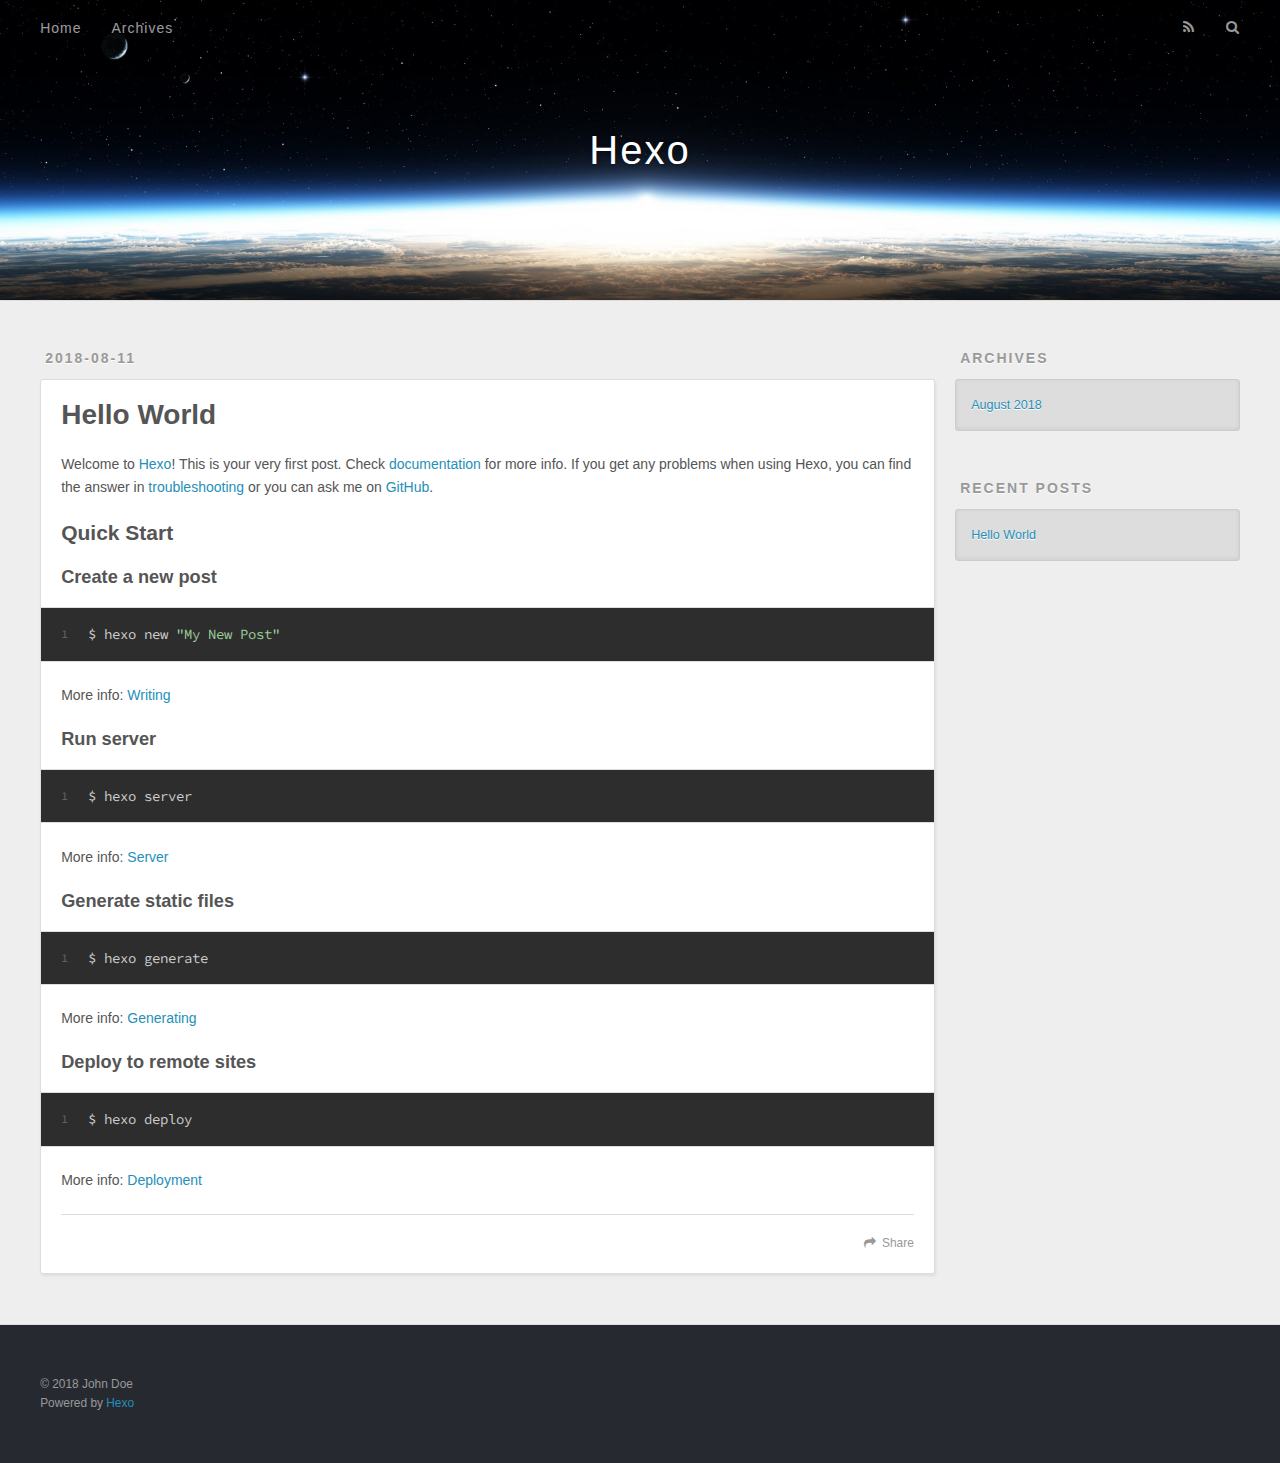
<file: index.html>
<!DOCTYPE html>
<html>
<head>
  <meta charset="utf-8">
  

  
  <title>Hexo</title>
  <meta name="viewport" content="width=device-width, initial-scale=1, maximum-scale=1">
  <meta property="og:type" content="website">
<meta property="og:title" content="Hexo">
<meta property="og:url" content="http://yoursite.com/index.html">
<meta property="og:site_name" content="Hexo">
<meta property="og:locale" content="default">
<meta name="twitter:card" content="summary">
<meta name="twitter:title" content="Hexo">
  
    <link rel="alternate" href="/atom.xml" title="Hexo" type="application/atom+xml">
  
  
    <link rel="icon" href="/favicon.png">
  
  
    <link href="//fonts.googleapis.com/css?family=Source+Code+Pro" rel="stylesheet" type="text/css">
  
  <link rel="stylesheet" href="/css/style.css">
</head>

<body>
  <div id="container">
    <div id="wrap">
      <header id="header">
  <div id="banner"></div>
  <div id="header-outer" class="outer">
    <div id="header-title" class="inner">
      <h1 id="logo-wrap">
        <a href="/" id="logo">Hexo</a>
      </h1>
      
    </div>
    <div id="header-inner" class="inner">
      <nav id="main-nav">
        <a id="main-nav-toggle" class="nav-icon"></a>
        
          <a class="main-nav-link" href="/">Home</a>
        
          <a class="main-nav-link" href="/archives">Archives</a>
        
      </nav>
      <nav id="sub-nav">
        
          <a id="nav-rss-link" class="nav-icon" href="/atom.xml" title="RSS Feed"></a>
        
        <a id="nav-search-btn" class="nav-icon" title="Search"></a>
      </nav>
      <div id="search-form-wrap">
        <form action="//google.com/search" method="get" accept-charset="UTF-8" class="search-form"><input type="search" name="q" class="search-form-input" placeholder="Search"><button type="submit" class="search-form-submit">&#xF002;</button><input type="hidden" name="sitesearch" value="http://yoursite.com"></form>
      </div>
    </div>
  </div>
</header>
      <div class="outer">
        <section id="main">
  
    <article id="post-hello-world" class="article article-type-post" itemscope itemprop="blogPost">
  <div class="article-meta">
    <a href="/2018/08/11/hello-world/" class="article-date">
  <time datetime="2018-08-11T08:48:12.662Z" itemprop="datePublished">2018-08-11</time>
</a>
    
  </div>
  <div class="article-inner">
    
    
      <header class="article-header">
        
  
    <h1 itemprop="name">
      <a class="article-title" href="/2018/08/11/hello-world/">Hello World</a>
    </h1>
  

      </header>
    
    <div class="article-entry" itemprop="articleBody">
      
        <p>Welcome to <a href="https://hexo.io/" target="_blank" rel="noopener">Hexo</a>! This is your very first post. Check <a href="https://hexo.io/docs/" target="_blank" rel="noopener">documentation</a> for more info. If you get any problems when using Hexo, you can find the answer in <a href="https://hexo.io/docs/troubleshooting.html" target="_blank" rel="noopener">troubleshooting</a> or you can ask me on <a href="https://github.com/hexojs/hexo/issues" target="_blank" rel="noopener">GitHub</a>.</p>
<h2 id="Quick-Start"><a href="#Quick-Start" class="headerlink" title="Quick Start"></a>Quick Start</h2><h3 id="Create-a-new-post"><a href="#Create-a-new-post" class="headerlink" title="Create a new post"></a>Create a new post</h3><figure class="highlight bash"><table><tr><td class="gutter"><pre><span class="line">1</span><br></pre></td><td class="code"><pre><span class="line">$ hexo new <span class="string">"My New Post"</span></span><br></pre></td></tr></table></figure>
<p>More info: <a href="https://hexo.io/docs/writing.html" target="_blank" rel="noopener">Writing</a></p>
<h3 id="Run-server"><a href="#Run-server" class="headerlink" title="Run server"></a>Run server</h3><figure class="highlight bash"><table><tr><td class="gutter"><pre><span class="line">1</span><br></pre></td><td class="code"><pre><span class="line">$ hexo server</span><br></pre></td></tr></table></figure>
<p>More info: <a href="https://hexo.io/docs/server.html" target="_blank" rel="noopener">Server</a></p>
<h3 id="Generate-static-files"><a href="#Generate-static-files" class="headerlink" title="Generate static files"></a>Generate static files</h3><figure class="highlight bash"><table><tr><td class="gutter"><pre><span class="line">1</span><br></pre></td><td class="code"><pre><span class="line">$ hexo generate</span><br></pre></td></tr></table></figure>
<p>More info: <a href="https://hexo.io/docs/generating.html" target="_blank" rel="noopener">Generating</a></p>
<h3 id="Deploy-to-remote-sites"><a href="#Deploy-to-remote-sites" class="headerlink" title="Deploy to remote sites"></a>Deploy to remote sites</h3><figure class="highlight bash"><table><tr><td class="gutter"><pre><span class="line">1</span><br></pre></td><td class="code"><pre><span class="line">$ hexo deploy</span><br></pre></td></tr></table></figure>
<p>More info: <a href="https://hexo.io/docs/deployment.html" target="_blank" rel="noopener">Deployment</a></p>

      
    </div>
    <footer class="article-footer">
      <a data-url="http://yoursite.com/2018/08/11/hello-world/" data-id="cjkp7tvjj0000nkc8qjhhqdk3" class="article-share-link">Share</a>
      
      
    </footer>
  </div>
  
</article>


  


</section>
        
          <aside id="sidebar">
  
    

  
    

  
    
  
    
  <div class="widget-wrap">
    <h3 class="widget-title">Archives</h3>
    <div class="widget">
      <ul class="archive-list"><li class="archive-list-item"><a class="archive-list-link" href="/archives/2018/08/">August 2018</a></li></ul>
    </div>
  </div>


  
    
  <div class="widget-wrap">
    <h3 class="widget-title">Recent Posts</h3>
    <div class="widget">
      <ul>
        
          <li>
            <a href="/2018/08/11/hello-world/">Hello World</a>
          </li>
        
      </ul>
    </div>
  </div>

  
</aside>
        
      </div>
      <footer id="footer">
  
  <div class="outer">
    <div id="footer-info" class="inner">
      &copy; 2018 John Doe<br>
      Powered by <a href="http://hexo.io/" target="_blank">Hexo</a>
    </div>
  </div>
</footer>
    </div>
    <nav id="mobile-nav">
  
    <a href="/" class="mobile-nav-link">Home</a>
  
    <a href="/archives" class="mobile-nav-link">Archives</a>
  
</nav>
    

<script src="//ajax.googleapis.com/ajax/libs/jquery/2.0.3/jquery.min.js"></script>


  <link rel="stylesheet" href="/fancybox/jquery.fancybox.css">
  <script src="/fancybox/jquery.fancybox.pack.js"></script>


<script src="/js/script.js"></script>



  </div>
</body>
</html>
</file>
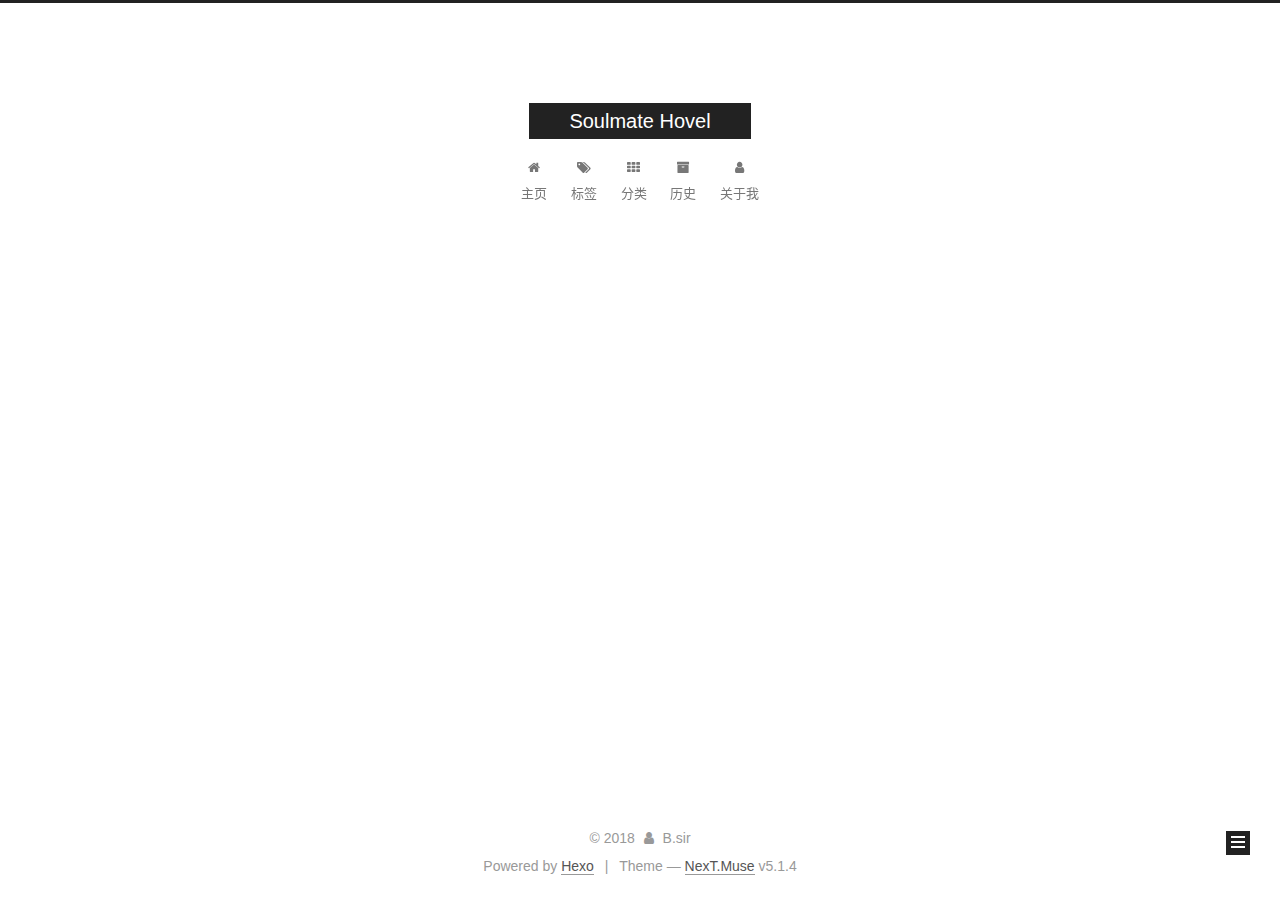
<file: about/index.html>
<!DOCTYPE html>



  


<html class="theme-next muse use-motion" lang="zh-CN">
<head>
  <meta charset="UTF-8"/>
<meta http-equiv="X-UA-Compatible" content="IE=edge" />
<meta name="viewport" content="width=device-width, initial-scale=1, maximum-scale=1"/>
<meta name="theme-color" content="#222">









<meta http-equiv="Cache-Control" content="no-transform" />
<meta http-equiv="Cache-Control" content="no-siteapp" />
















  
  
  <link href="/lib/fancybox/source/jquery.fancybox.css?v=2.1.5" rel="stylesheet" type="text/css" />







<link href="/lib/font-awesome/css/font-awesome.min.css?v=4.6.2" rel="stylesheet" type="text/css" />

<link href="/css/main.css?v=5.1.4" rel="stylesheet" type="text/css" />


  <link rel="apple-touch-icon" sizes="180x180" href="/images/apple-touch-icon-next.png?v=5.1.4">


  <link rel="icon" type="image/png" sizes="32x32" href="/images/favicon-32x32-next.png?v=5.1.4">


  <link rel="icon" type="image/png" sizes="16x16" href="/images/favicon-16x16-next.png?v=5.1.4">


  <link rel="mask-icon" href="/images/logo.svg?v=5.1.4" color="#222">





  <meta name="keywords" content="Hexo, NexT" />










<meta property="og:type" content="website">
<meta property="og:title" content="Soulmate Hovel">
<meta property="og:url" content="http://yoursite.com/archives/index.html">
<meta property="og:site_name" content="Soulmate Hovel">
<meta property="og:locale" content="zh-CN">
<meta name="twitter:card" content="summary">
<meta name="twitter:title" content="Soulmate Hovel">



<script type="text/javascript" id="hexo.configurations">
  var NexT = window.NexT || {};
  var CONFIG = {
    root: '/',
    scheme: 'Muse',
    version: '5.1.4',
    sidebar: {"position":"left","display":"post","offset":12,"b2t":false,"scrollpercent":false,"onmobile":false},
    fancybox: true,
    tabs: true,
    motion: {"enable":true,"async":false,"transition":{"post_block":"fadeIn","post_header":"slideDownIn","post_body":"slideDownIn","coll_header":"slideLeftIn","sidebar":"slideUpIn"}},
    duoshuo: {
      userId: '0',
      author: 'Author'
    },
    algolia: {
      applicationID: '',
      apiKey: '',
      indexName: '',
      hits: {"per_page":10},
      labels: {"input_placeholder":"Search for Posts","hits_empty":"We didn't find any results for the search: ${query}","hits_stats":"${hits} results found in ${time} ms"}
    }
  };
</script>



  <link rel="canonical" href="http://yoursite.com/archives/"/>





  <title>Archive | Soulmate Hovel</title>
  








</head>

<body itemscope itemtype="http://schema.org/WebPage" lang="zh-CN">

  
  
    
  

  <div class="container sidebar-position-left page-archive">
    <div class="headband"></div>

    <header id="header" class="header" itemscope itemtype="http://schema.org/WPHeader">
      <div class="header-inner"><div class="site-brand-wrapper">
  <div class="site-meta ">
    

    <div class="custom-logo-site-title">
      <a href="/"  class="brand" rel="start">
        <span class="logo-line-before"><i></i></span>
        <span class="site-title">Soulmate Hovel</span>
        <span class="logo-line-after"><i></i></span>
      </a>
    </div>
      
        <p class="site-subtitle"></p>
      
  </div>

  <div class="site-nav-toggle">
    <button>
      <span class="btn-bar"></span>
      <span class="btn-bar"></span>
      <span class="btn-bar"></span>
    </button>
  </div>
</div>

<nav class="site-nav">
  

  
    <ul id="menu" class="menu">
      
        
        <li class="menu-item menu-item-主页">
          <a href="/" rel="section">
            
              <i class="menu-item-icon fa fa-fw fa-home"></i> <br />
            
            主页
          </a>
        </li>
      
        
        <li class="menu-item menu-item-标签">
          <a href="/tags/" rel="section">
            
              <i class="menu-item-icon fa fa-fw fa-tags"></i> <br />
            
            标签
          </a>
        </li>
      
        
        <li class="menu-item menu-item-分类">
          <a href="/categories/" rel="section">
            
              <i class="menu-item-icon fa fa-fw fa-th"></i> <br />
            
            分类
          </a>
        </li>
      
        
        <li class="menu-item menu-item-历史">
          <a href="/archives/" rel="section">
            
              <i class="menu-item-icon fa fa-fw fa-archive"></i> <br />
            
            历史
          </a>
        </li>
      
        
        <li class="menu-item menu-item-关于我">
          <a href="/about/" rel="section">
            
              <i class="menu-item-icon fa fa-fw fa-user"></i> <br />
            
            关于我
          </a>
        </li>
      

      
    </ul>
  

  
</nav>



 </div>
    </header>

    <main id="main" class="main">
      <div class="main-inner">
        <div class="content-wrap">
          <div id="content" class="content">
            

  
  
  
  <div class="post-block archive">
    <div id="posts" class="posts-collapse">
      <span class="archive-move-on"></span>

      <span class="archive-page-counter">
        
        
        
          
        
        Um..! 1 post. Keep on posting.
      </span>

      

        
        
        

        
          
          <div class="collection-title">
            <h1 class="archive-year" id="archive-year-2018">2018</h1>
          </div>
        
        

        

  <article class="post post-type-normal" itemscope itemtype="http://schema.org/Article">
    <header class="post-header">

      <h2 class="post-title">
        
            <a class="post-title-link" href="/2018/08/11/hello-world/" itemprop="url">
              
                <span itemprop="name">Hello World</span>
              
            </a>
        
      </h2>

      <div class="post-meta">
        <time class="post-time" itemprop="dateCreated"
              datetime="2018-08-11T16:48:12+08:00"
              content="2018-08-11" >
          08-11
        </time>
      </div>

    </header>
  </article>



      

    </div>
  </div>
  
  
  

  



          </div>
          


          

        </div>
        
          
  
  <div class="sidebar-toggle">
    <div class="sidebar-toggle-line-wrap">
      <span class="sidebar-toggle-line sidebar-toggle-line-first"></span>
      <span class="sidebar-toggle-line sidebar-toggle-line-middle"></span>
      <span class="sidebar-toggle-line sidebar-toggle-line-last"></span>
    </div>
  </div>

  <aside id="sidebar" class="sidebar">
    
    <div class="sidebar-inner">

      

      

      <section class="site-overview-wrap sidebar-panel sidebar-panel-active">
        <div class="site-overview">
          <div class="site-author motion-element" itemprop="author" itemscope itemtype="http://schema.org/Person">
            
              <p class="site-author-name" itemprop="name">B.sir</p>
              <p class="site-description motion-element" itemprop="description"></p>
          </div>

          <nav class="site-state motion-element">

            
              <div class="site-state-item site-state-posts">
              
                <a href="/archives">
              
                  <span class="site-state-item-count">1</span>
                  <span class="site-state-item-name">posts</span>
                </a>
              </div>
            

            

            

          </nav>

          

          
            <div class="links-of-author motion-element">
                
                  <span class="links-of-author-item">
                    <a href="https://github.com/SoulMateYSH?tab=repositories" target="_blank" title="GitHub">
                      
                        <i class="fa fa-fw fa-github"></i>GitHub</a>
                  </span>
                
            </div>
          

          
          

          
          

          

        </div>
      </section>

      

      

    </div>
  </aside>


        
      </div>
    </main>

    <footer id="footer" class="footer">
      <div class="footer-inner">
        <div class="copyright">&copy; <span itemprop="copyrightYear">2018</span>
  <span class="with-love">
    <i class="fa fa-user"></i>
  </span>
  <span class="author" itemprop="copyrightHolder">B.sir</span>

  
</div>


  <div class="powered-by">Powered by <a class="theme-link" target="_blank" href="https://hexo.io">Hexo</a></div>



  <span class="post-meta-divider">|</span>



  <div class="theme-info">Theme &mdash; <a class="theme-link" target="_blank" href="https://github.com/iissnan/hexo-theme-next">NexT.Muse</a> v5.1.4</div>




        







        
      </div>
    </footer>

    
      <div class="back-to-top">
        <i class="fa fa-arrow-up"></i>
        
      </div>
    

    

  </div>

  

<script type="text/javascript">
  if (Object.prototype.toString.call(window.Promise) !== '[object Function]') {
    window.Promise = null;
  }
</script>









  












  
  
    <script type="text/javascript" src="/lib/jquery/index.js?v=2.1.3"></script>
  

  
  
    <script type="text/javascript" src="/lib/fastclick/lib/fastclick.min.js?v=1.0.6"></script>
  

  
  
    <script type="text/javascript" src="/lib/jquery_lazyload/jquery.lazyload.js?v=1.9.7"></script>
  

  
  
    <script type="text/javascript" src="/lib/velocity/velocity.min.js?v=1.2.1"></script>
  

  
  
    <script type="text/javascript" src="/lib/velocity/velocity.ui.min.js?v=1.2.1"></script>
  

  
  
    <script type="text/javascript" src="/lib/fancybox/source/jquery.fancybox.pack.js?v=2.1.5"></script>
  


  


  <script type="text/javascript" src="/js/src/utils.js?v=5.1.4"></script>

  <script type="text/javascript" src="/js/src/motion.js?v=5.1.4"></script>



  
  

  

  


  <script type="text/javascript" src="/js/src/bootstrap.js?v=5.1.4"></script>



  


  




	





  





  












  





  

  

  

  
  

  

  

  

</body>
</html>
</file>
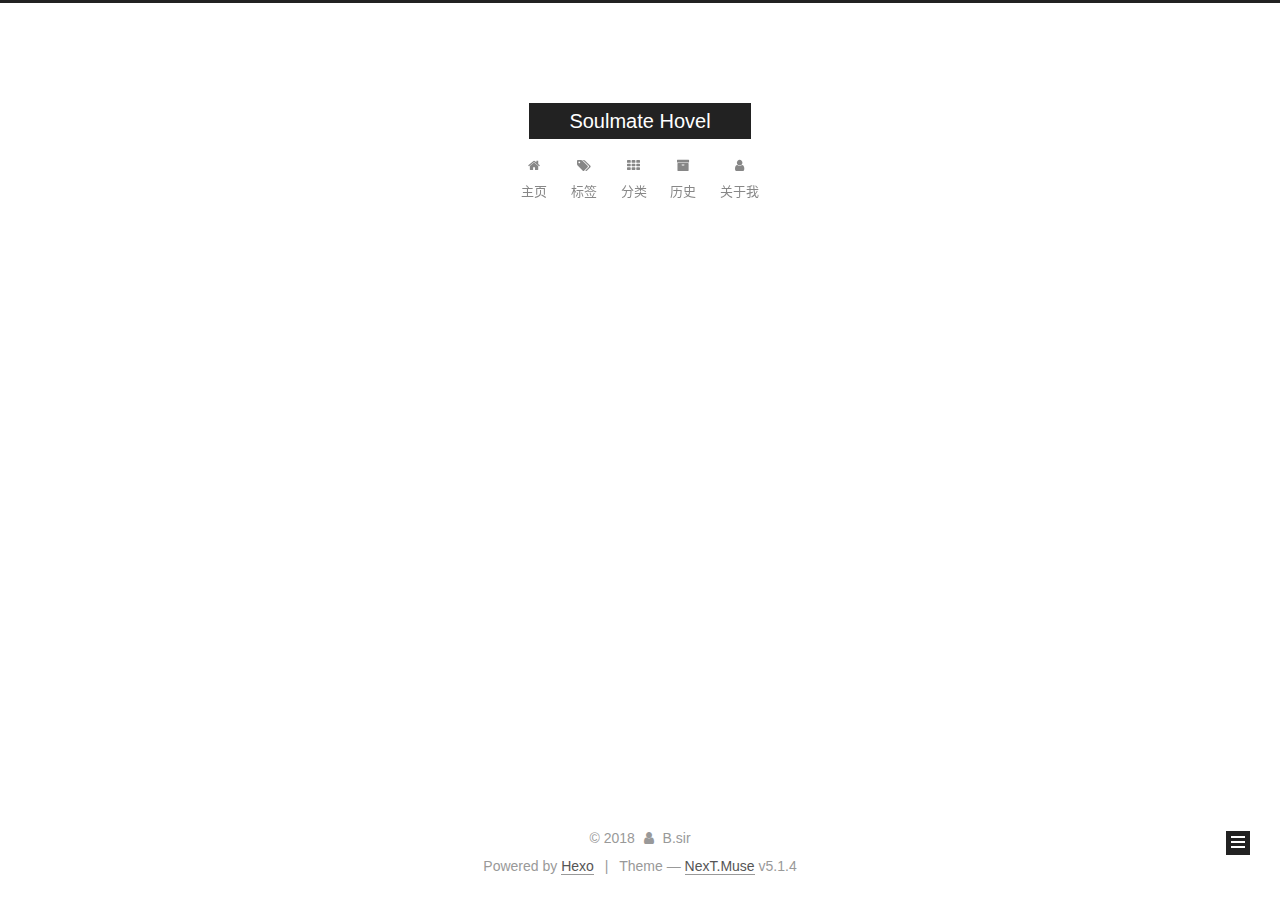
<file: archives/index.html>
<!DOCTYPE html>



  


<html class="theme-next muse use-motion" lang="zh-CN">
<head>
  <meta charset="UTF-8"/>
<meta http-equiv="X-UA-Compatible" content="IE=edge" />
<meta name="viewport" content="width=device-width, initial-scale=1, maximum-scale=1"/>
<meta name="theme-color" content="#222">









<meta http-equiv="Cache-Control" content="no-transform" />
<meta http-equiv="Cache-Control" content="no-siteapp" />
















  
  
  <link href="/lib/fancybox/source/jquery.fancybox.css?v=2.1.5" rel="stylesheet" type="text/css" />







<link href="/lib/font-awesome/css/font-awesome.min.css?v=4.6.2" rel="stylesheet" type="text/css" />

<link href="/css/main.css?v=5.1.4" rel="stylesheet" type="text/css" />


  <link rel="apple-touch-icon" sizes="180x180" href="/images/apple-touch-icon-next.png?v=5.1.4">


  <link rel="icon" type="image/png" sizes="32x32" href="/images/favicon-32x32-next.png?v=5.1.4">


  <link rel="icon" type="image/png" sizes="16x16" href="/images/favicon-16x16-next.png?v=5.1.4">


  <link rel="mask-icon" href="/images/logo.svg?v=5.1.4" color="#222">





  <meta name="keywords" content="Hexo, NexT" />










<meta property="og:type" content="website">
<meta property="og:title" content="Soulmate Hovel">
<meta property="og:url" content="http://yoursite.com/archives/index.html">
<meta property="og:site_name" content="Soulmate Hovel">
<meta property="og:locale" content="zh-CN">
<meta name="twitter:card" content="summary">
<meta name="twitter:title" content="Soulmate Hovel">



<script type="text/javascript" id="hexo.configurations">
  var NexT = window.NexT || {};
  var CONFIG = {
    root: '/',
    scheme: 'Muse',
    version: '5.1.4',
    sidebar: {"position":"left","display":"post","offset":12,"b2t":false,"scrollpercent":false,"onmobile":false},
    fancybox: true,
    tabs: true,
    motion: {"enable":true,"async":false,"transition":{"post_block":"fadeIn","post_header":"slideDownIn","post_body":"slideDownIn","coll_header":"slideLeftIn","sidebar":"slideUpIn"}},
    duoshuo: {
      userId: '0',
      author: 'Author'
    },
    algolia: {
      applicationID: '',
      apiKey: '',
      indexName: '',
      hits: {"per_page":10},
      labels: {"input_placeholder":"Search for Posts","hits_empty":"We didn't find any results for the search: ${query}","hits_stats":"${hits} results found in ${time} ms"}
    }
  };
</script>



  <link rel="canonical" href="http://yoursite.com/archives/"/>





  <title>Archive | Soulmate Hovel</title>
  








</head>

<body itemscope itemtype="http://schema.org/WebPage" lang="zh-CN">

  
  
    
  

  <div class="container sidebar-position-left page-archive">
    <div class="headband"></div>

    <header id="header" class="header" itemscope itemtype="http://schema.org/WPHeader">
      <div class="header-inner"><div class="site-brand-wrapper">
  <div class="site-meta ">
    

    <div class="custom-logo-site-title">
      <a href="/"  class="brand" rel="start">
        <span class="logo-line-before"><i></i></span>
        <span class="site-title">Soulmate Hovel</span>
        <span class="logo-line-after"><i></i></span>
      </a>
    </div>
      
        <p class="site-subtitle"></p>
      
  </div>

  <div class="site-nav-toggle">
    <button>
      <span class="btn-bar"></span>
      <span class="btn-bar"></span>
      <span class="btn-bar"></span>
    </button>
  </div>
</div>

<nav class="site-nav">
  

  
    <ul id="menu" class="menu">
      
        
        <li class="menu-item menu-item-主页">
          <a href="/" rel="section">
            
              <i class="menu-item-icon fa fa-fw fa-home"></i> <br />
            
            主页
          </a>
        </li>
      
        
        <li class="menu-item menu-item-标签">
          <a href="/tags/" rel="section">
            
              <i class="menu-item-icon fa fa-fw fa-tags"></i> <br />
            
            标签
          </a>
        </li>
      
        
        <li class="menu-item menu-item-分类">
          <a href="/categories/" rel="section">
            
              <i class="menu-item-icon fa fa-fw fa-th"></i> <br />
            
            分类
          </a>
        </li>
      
        
        <li class="menu-item menu-item-历史">
          <a href="/archives/" rel="section">
            
              <i class="menu-item-icon fa fa-fw fa-archive"></i> <br />
            
            历史
          </a>
        </li>
      
        
        <li class="menu-item menu-item-关于我">
          <a href="/about/" rel="section">
            
              <i class="menu-item-icon fa fa-fw fa-user"></i> <br />
            
            关于我
          </a>
        </li>
      

      
    </ul>
  

  
</nav>



 </div>
    </header>

    <main id="main" class="main">
      <div class="main-inner">
        <div class="content-wrap">
          <div id="content" class="content">
            

  
  
  
  <div class="post-block archive">
    <div id="posts" class="posts-collapse">
      <span class="archive-move-on"></span>

      <span class="archive-page-counter">
        
        
        
          
        
        Um..! 2 posts in total. Keep on posting.
      </span>

      

        
        
        

        
          
          <div class="collection-title">
            <h1 class="archive-year" id="archive-year-2018">2018</h1>
          </div>
        
        

        

  <article class="post post-type-normal" itemscope itemtype="http://schema.org/Article">
    <header class="post-header">

      <h2 class="post-title">
        
            <a class="post-title-link" href="/2018/08/11/关于我/" itemprop="url">
              
                <span itemprop="name">关于我</span>
              
            </a>
        
      </h2>

      <div class="post-meta">
        <time class="post-time" itemprop="dateCreated"
              datetime="2018-08-11T18:50:11+08:00"
              content="2018-08-11" >
          08-11
        </time>
      </div>

    </header>
  </article>



      

        
        
        

        
        

        

  <article class="post post-type-normal" itemscope itemtype="http://schema.org/Article">
    <header class="post-header">

      <h2 class="post-title">
        
            <a class="post-title-link" href="/2018/08/11/hello-world/" itemprop="url">
              
                <span itemprop="name">Hello World</span>
              
            </a>
        
      </h2>

      <div class="post-meta">
        <time class="post-time" itemprop="dateCreated"
              datetime="2018-08-11T16:48:12+08:00"
              content="2018-08-11" >
          08-11
        </time>
      </div>

    </header>
  </article>



      

    </div>
  </div>
  
  
  

  



          </div>
          


          

        </div>
        
          
  
  <div class="sidebar-toggle">
    <div class="sidebar-toggle-line-wrap">
      <span class="sidebar-toggle-line sidebar-toggle-line-first"></span>
      <span class="sidebar-toggle-line sidebar-toggle-line-middle"></span>
      <span class="sidebar-toggle-line sidebar-toggle-line-last"></span>
    </div>
  </div>

  <aside id="sidebar" class="sidebar">
    
    <div class="sidebar-inner">

      

      

      <section class="site-overview-wrap sidebar-panel sidebar-panel-active">
        <div class="site-overview">
          <div class="site-author motion-element" itemprop="author" itemscope itemtype="http://schema.org/Person">
            
              <p class="site-author-name" itemprop="name">B.sir</p>
              <p class="site-description motion-element" itemprop="description"></p>
          </div>

          <nav class="site-state motion-element">

            
              <div class="site-state-item site-state-posts">
              
                <a href="/archives">
              
                  <span class="site-state-item-count">2</span>
                  <span class="site-state-item-name">posts</span>
                </a>
              </div>
            

            

            

          </nav>

          

          
            <div class="links-of-author motion-element">
                
                  <span class="links-of-author-item">
                    <a href="https://github.com/SoulMateYSH?tab=repositories" target="_blank" title="GitHub">
                      
                        <i class="fa fa-fw fa-github"></i>GitHub</a>
                  </span>
                
            </div>
          

          
          

          
          

          

        </div>
      </section>

      

      

    </div>
  </aside>


        
      </div>
    </main>

    <footer id="footer" class="footer">
      <div class="footer-inner">
        <div class="copyright">&copy; <span itemprop="copyrightYear">2018</span>
  <span class="with-love">
    <i class="fa fa-user"></i>
  </span>
  <span class="author" itemprop="copyrightHolder">B.sir</span>

  
</div>


  <div class="powered-by">Powered by <a class="theme-link" target="_blank" href="https://hexo.io">Hexo</a></div>



  <span class="post-meta-divider">|</span>



  <div class="theme-info">Theme &mdash; <a class="theme-link" target="_blank" href="https://github.com/iissnan/hexo-theme-next">NexT.Muse</a> v5.1.4</div>




        







        
      </div>
    </footer>

    
      <div class="back-to-top">
        <i class="fa fa-arrow-up"></i>
        
      </div>
    

    

  </div>

  

<script type="text/javascript">
  if (Object.prototype.toString.call(window.Promise) !== '[object Function]') {
    window.Promise = null;
  }
</script>









  












  
  
    <script type="text/javascript" src="/lib/jquery/index.js?v=2.1.3"></script>
  

  
  
    <script type="text/javascript" src="/lib/fastclick/lib/fastclick.min.js?v=1.0.6"></script>
  

  
  
    <script type="text/javascript" src="/lib/jquery_lazyload/jquery.lazyload.js?v=1.9.7"></script>
  

  
  
    <script type="text/javascript" src="/lib/velocity/velocity.min.js?v=1.2.1"></script>
  

  
  
    <script type="text/javascript" src="/lib/velocity/velocity.ui.min.js?v=1.2.1"></script>
  

  
  
    <script type="text/javascript" src="/lib/fancybox/source/jquery.fancybox.pack.js?v=2.1.5"></script>
  


  


  <script type="text/javascript" src="/js/src/utils.js?v=5.1.4"></script>

  <script type="text/javascript" src="/js/src/motion.js?v=5.1.4"></script>



  
  

  

  


  <script type="text/javascript" src="/js/src/bootstrap.js?v=5.1.4"></script>



  


  




	





  





  












  





  

  

  

  
  

  

  

  

</body>
</html>
</file>
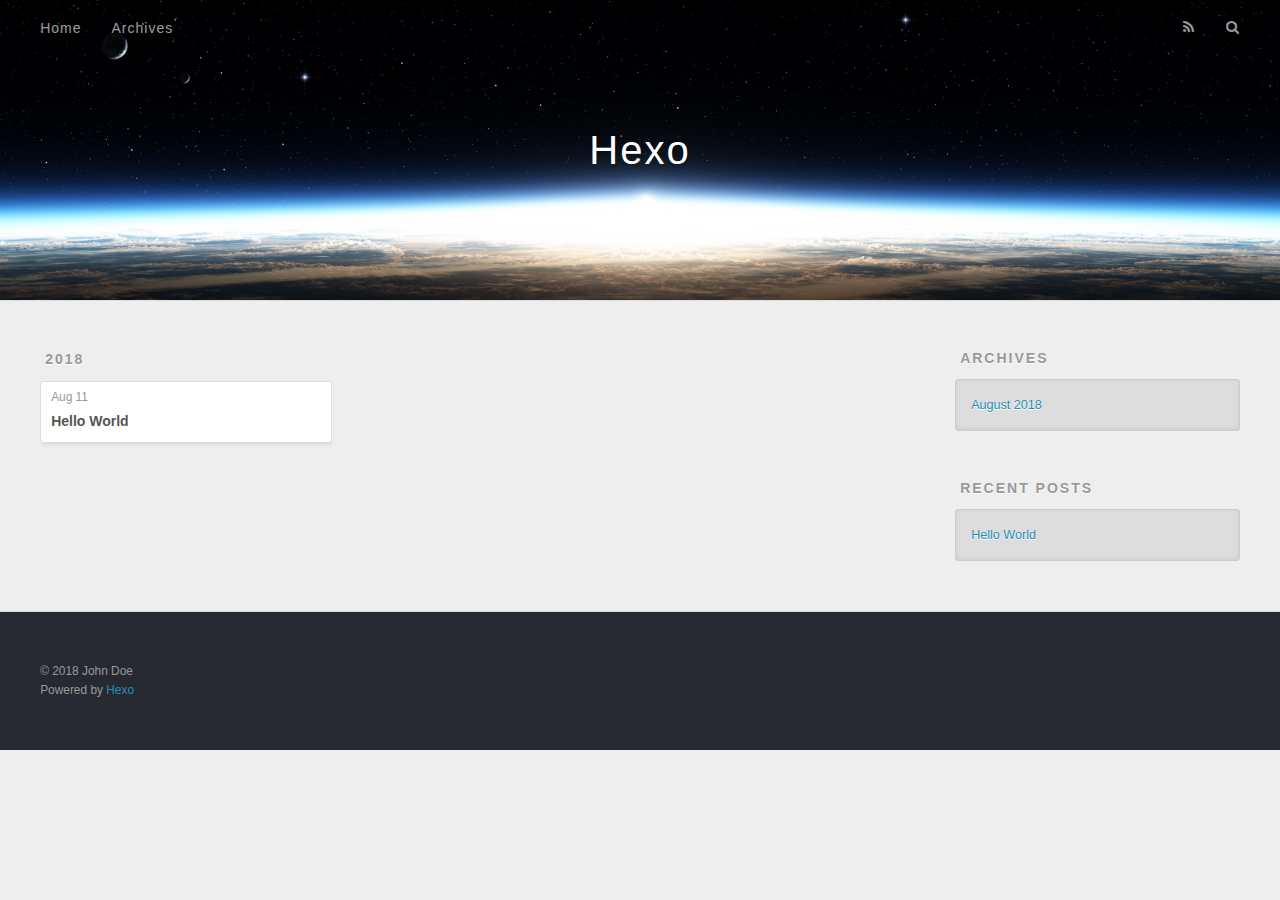
<file: archives/2018/index.html>
<!DOCTYPE html>
<html>
<head>
  <meta charset="utf-8">
  

  
  <title>Archives: 2018 | Hexo</title>
  <meta name="viewport" content="width=device-width, initial-scale=1, maximum-scale=1">
  <meta property="og:type" content="website">
<meta property="og:title" content="Hexo">
<meta property="og:url" content="http://yoursite.com/archives/2018/index.html">
<meta property="og:site_name" content="Hexo">
<meta property="og:locale" content="default">
<meta name="twitter:card" content="summary">
<meta name="twitter:title" content="Hexo">
  
    <link rel="alternate" href="/atom.xml" title="Hexo" type="application/atom+xml">
  
  
    <link rel="icon" href="/favicon.png">
  
  
    <link href="//fonts.googleapis.com/css?family=Source+Code+Pro" rel="stylesheet" type="text/css">
  
  <link rel="stylesheet" href="/css/style.css">
</head>

<body>
  <div id="container">
    <div id="wrap">
      <header id="header">
  <div id="banner"></div>
  <div id="header-outer" class="outer">
    <div id="header-title" class="inner">
      <h1 id="logo-wrap">
        <a href="/" id="logo">Hexo</a>
      </h1>
      
    </div>
    <div id="header-inner" class="inner">
      <nav id="main-nav">
        <a id="main-nav-toggle" class="nav-icon"></a>
        
          <a class="main-nav-link" href="/">Home</a>
        
          <a class="main-nav-link" href="/archives">Archives</a>
        
      </nav>
      <nav id="sub-nav">
        
          <a id="nav-rss-link" class="nav-icon" href="/atom.xml" title="RSS Feed"></a>
        
        <a id="nav-search-btn" class="nav-icon" title="Search"></a>
      </nav>
      <div id="search-form-wrap">
        <form action="//google.com/search" method="get" accept-charset="UTF-8" class="search-form"><input type="search" name="q" class="search-form-input" placeholder="Search"><button type="submit" class="search-form-submit">&#xF002;</button><input type="hidden" name="sitesearch" value="http://yoursite.com"></form>
      </div>
    </div>
  </div>
</header>
      <div class="outer">
        <section id="main">
  
  
    
    
      
      
      <section class="archives-wrap">
        <div class="archive-year-wrap">
          <a href="/archives/2018" class="archive-year">2018</a>
        </div>
        <div class="archives">
    
    <article class="archive-article archive-type-post">
  <div class="archive-article-inner">
    <header class="archive-article-header">
      <a href="/2018/08/11/hello-world/" class="archive-article-date">
  <time datetime="2018-08-11T08:48:12.662Z" itemprop="datePublished">Aug 11</time>
</a>
      
  
    <h1 itemprop="name">
      <a class="archive-article-title" href="/2018/08/11/hello-world/">Hello World</a>
    </h1>
  

    </header>
  </div>
</article>
  
  
    </div></section>
  


</section>
        
          <aside id="sidebar">
  
    

  
    

  
    
  
    
  <div class="widget-wrap">
    <h3 class="widget-title">Archives</h3>
    <div class="widget">
      <ul class="archive-list"><li class="archive-list-item"><a class="archive-list-link" href="/archives/2018/08/">August 2018</a></li></ul>
    </div>
  </div>


  
    
  <div class="widget-wrap">
    <h3 class="widget-title">Recent Posts</h3>
    <div class="widget">
      <ul>
        
          <li>
            <a href="/2018/08/11/hello-world/">Hello World</a>
          </li>
        
      </ul>
    </div>
  </div>

  
</aside>
        
      </div>
      <footer id="footer">
  
  <div class="outer">
    <div id="footer-info" class="inner">
      &copy; 2018 John Doe<br>
      Powered by <a href="http://hexo.io/" target="_blank">Hexo</a>
    </div>
  </div>
</footer>
    </div>
    <nav id="mobile-nav">
  
    <a href="/" class="mobile-nav-link">Home</a>
  
    <a href="/archives" class="mobile-nav-link">Archives</a>
  
</nav>
    

<script src="//ajax.googleapis.com/ajax/libs/jquery/2.0.3/jquery.min.js"></script>


  <link rel="stylesheet" href="/fancybox/jquery.fancybox.css">
  <script src="/fancybox/jquery.fancybox.pack.js"></script>


<script src="/js/script.js"></script>



  </div>
</body>
</html>
</file>
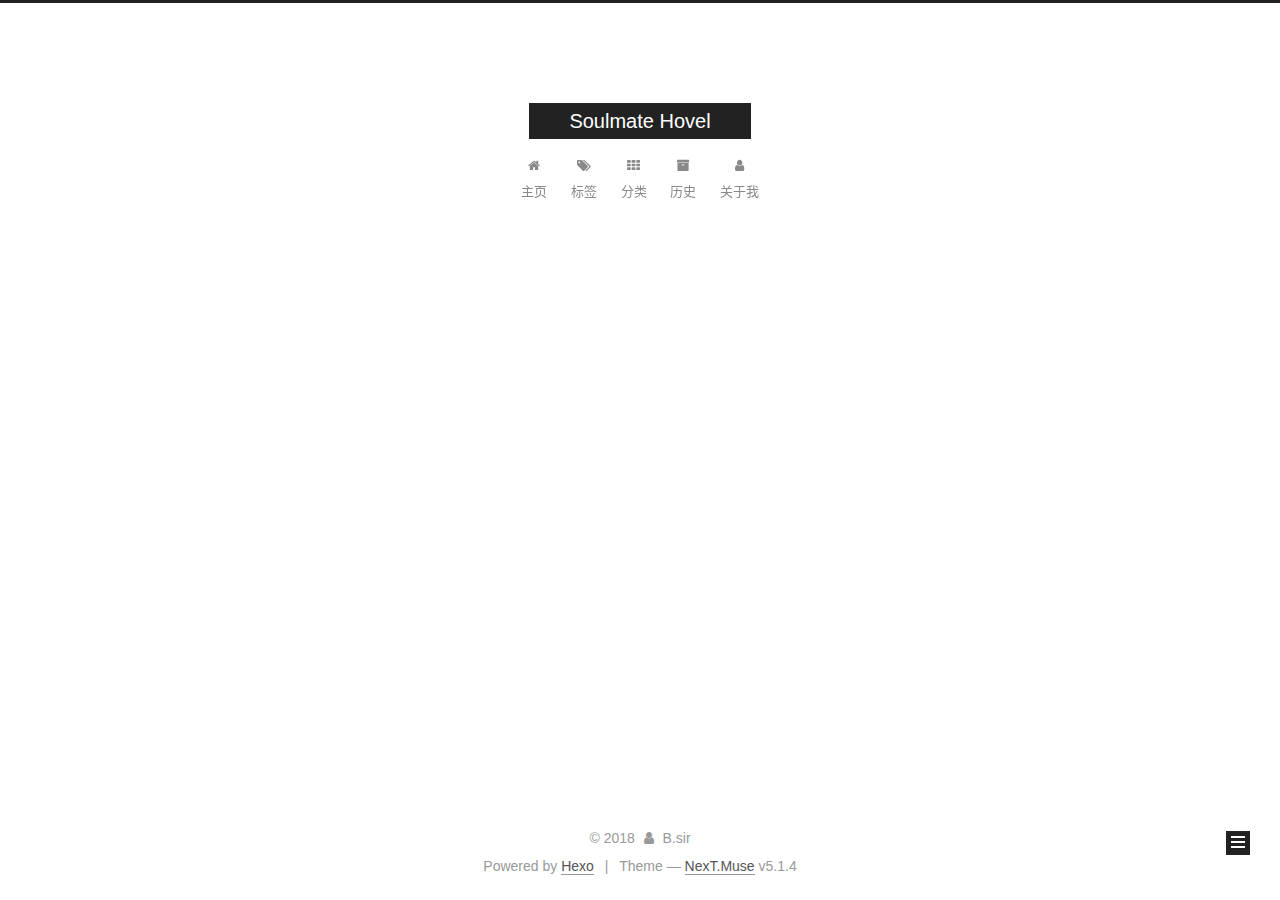
<file: categories/2018/index.html>
<!DOCTYPE html>



  


<html class="theme-next muse use-motion" lang="zh-CN">
<head>
  <meta charset="UTF-8"/>
<meta http-equiv="X-UA-Compatible" content="IE=edge" />
<meta name="viewport" content="width=device-width, initial-scale=1, maximum-scale=1"/>
<meta name="theme-color" content="#222">









<meta http-equiv="Cache-Control" content="no-transform" />
<meta http-equiv="Cache-Control" content="no-siteapp" />
















  
  
  <link href="/lib/fancybox/source/jquery.fancybox.css?v=2.1.5" rel="stylesheet" type="text/css" />







<link href="/lib/font-awesome/css/font-awesome.min.css?v=4.6.2" rel="stylesheet" type="text/css" />

<link href="/css/main.css?v=5.1.4" rel="stylesheet" type="text/css" />


  <link rel="apple-touch-icon" sizes="180x180" href="/images/apple-touch-icon-next.png?v=5.1.4">


  <link rel="icon" type="image/png" sizes="32x32" href="/images/favicon-32x32-next.png?v=5.1.4">


  <link rel="icon" type="image/png" sizes="16x16" href="/images/favicon-16x16-next.png?v=5.1.4">


  <link rel="mask-icon" href="/images/logo.svg?v=5.1.4" color="#222">





  <meta name="keywords" content="Hexo, NexT" />










<meta property="og:type" content="website">
<meta property="og:title" content="Soulmate Hovel">
<meta property="og:url" content="http://yoursite.com/archives/2018/index.html">
<meta property="og:site_name" content="Soulmate Hovel">
<meta property="og:locale" content="zh-CN">
<meta name="twitter:card" content="summary">
<meta name="twitter:title" content="Soulmate Hovel">



<script type="text/javascript" id="hexo.configurations">
  var NexT = window.NexT || {};
  var CONFIG = {
    root: '/',
    scheme: 'Muse',
    version: '5.1.4',
    sidebar: {"position":"left","display":"post","offset":12,"b2t":false,"scrollpercent":false,"onmobile":false},
    fancybox: true,
    tabs: true,
    motion: {"enable":true,"async":false,"transition":{"post_block":"fadeIn","post_header":"slideDownIn","post_body":"slideDownIn","coll_header":"slideLeftIn","sidebar":"slideUpIn"}},
    duoshuo: {
      userId: '0',
      author: 'Author'
    },
    algolia: {
      applicationID: '',
      apiKey: '',
      indexName: '',
      hits: {"per_page":10},
      labels: {"input_placeholder":"Search for Posts","hits_empty":"We didn't find any results for the search: ${query}","hits_stats":"${hits} results found in ${time} ms"}
    }
  };
</script>



  <link rel="canonical" href="http://yoursite.com/archives/2018/"/>





  <title>Archive | Soulmate Hovel</title>
  








</head>

<body itemscope itemtype="http://schema.org/WebPage" lang="zh-CN">

  
  
    
  

  <div class="container sidebar-position-left page-archive">
    <div class="headband"></div>

    <header id="header" class="header" itemscope itemtype="http://schema.org/WPHeader">
      <div class="header-inner"><div class="site-brand-wrapper">
  <div class="site-meta ">
    

    <div class="custom-logo-site-title">
      <a href="/"  class="brand" rel="start">
        <span class="logo-line-before"><i></i></span>
        <span class="site-title">Soulmate Hovel</span>
        <span class="logo-line-after"><i></i></span>
      </a>
    </div>
      
        <p class="site-subtitle"></p>
      
  </div>

  <div class="site-nav-toggle">
    <button>
      <span class="btn-bar"></span>
      <span class="btn-bar"></span>
      <span class="btn-bar"></span>
    </button>
  </div>
</div>

<nav class="site-nav">
  

  
    <ul id="menu" class="menu">
      
        
        <li class="menu-item menu-item-主页">
          <a href="/" rel="section">
            
              <i class="menu-item-icon fa fa-fw fa-home"></i> <br />
            
            主页
          </a>
        </li>
      
        
        <li class="menu-item menu-item-标签">
          <a href="/tags/" rel="section">
            
              <i class="menu-item-icon fa fa-fw fa-tags"></i> <br />
            
            标签
          </a>
        </li>
      
        
        <li class="menu-item menu-item-分类">
          <a href="/categories/" rel="section">
            
              <i class="menu-item-icon fa fa-fw fa-th"></i> <br />
            
            分类
          </a>
        </li>
      
        
        <li class="menu-item menu-item-历史">
          <a href="/archives/" rel="section">
            
              <i class="menu-item-icon fa fa-fw fa-archive"></i> <br />
            
            历史
          </a>
        </li>
      
        
        <li class="menu-item menu-item-关于我">
          <a href="/about/" rel="section">
            
              <i class="menu-item-icon fa fa-fw fa-user"></i> <br />
            
            关于我
          </a>
        </li>
      

      
    </ul>
  

  
</nav>



 </div>
    </header>

    <main id="main" class="main">
      <div class="main-inner">
        <div class="content-wrap">
          <div id="content" class="content">
            

  
  
  
  <div class="post-block archive">
    <div id="posts" class="posts-collapse">
      <span class="archive-move-on"></span>

      <span class="archive-page-counter">
        
        
        
          
        
        Um..! 1 post. Keep on posting.
      </span>

      

        
        
        

        
          
          <div class="collection-title">
            <h1 class="archive-year" id="archive-year-2018">2018</h1>
          </div>
        
        

        

  <article class="post post-type-normal" itemscope itemtype="http://schema.org/Article">
    <header class="post-header">

      <h2 class="post-title">
        
            <a class="post-title-link" href="/2018/08/11/hello-world/" itemprop="url">
              
                <span itemprop="name">Hello World</span>
              
            </a>
        
      </h2>

      <div class="post-meta">
        <time class="post-time" itemprop="dateCreated"
              datetime="2018-08-11T16:48:12+08:00"
              content="2018-08-11" >
          08-11
        </time>
      </div>

    </header>
  </article>



      

    </div>
  </div>
  
  
  

  



          </div>
          


          

        </div>
        
          
  
  <div class="sidebar-toggle">
    <div class="sidebar-toggle-line-wrap">
      <span class="sidebar-toggle-line sidebar-toggle-line-first"></span>
      <span class="sidebar-toggle-line sidebar-toggle-line-middle"></span>
      <span class="sidebar-toggle-line sidebar-toggle-line-last"></span>
    </div>
  </div>

  <aside id="sidebar" class="sidebar">
    
    <div class="sidebar-inner">

      

      

      <section class="site-overview-wrap sidebar-panel sidebar-panel-active">
        <div class="site-overview">
          <div class="site-author motion-element" itemprop="author" itemscope itemtype="http://schema.org/Person">
            
              <p class="site-author-name" itemprop="name">B.sir</p>
              <p class="site-description motion-element" itemprop="description"></p>
          </div>

          <nav class="site-state motion-element">

            
              <div class="site-state-item site-state-posts">
              
                <a href="/archives">
              
                  <span class="site-state-item-count">1</span>
                  <span class="site-state-item-name">posts</span>
                </a>
              </div>
            

            

            

          </nav>

          

          
            <div class="links-of-author motion-element">
                
                  <span class="links-of-author-item">
                    <a href="https://github.com/SoulMateYSH?tab=repositories" target="_blank" title="GitHub">
                      
                        <i class="fa fa-fw fa-github"></i>GitHub</a>
                  </span>
                
            </div>
          

          
          

          
          

          

        </div>
      </section>

      

      

    </div>
  </aside>


        
      </div>
    </main>

    <footer id="footer" class="footer">
      <div class="footer-inner">
        <div class="copyright">&copy; <span itemprop="copyrightYear">2018</span>
  <span class="with-love">
    <i class="fa fa-user"></i>
  </span>
  <span class="author" itemprop="copyrightHolder">B.sir</span>

  
</div>


  <div class="powered-by">Powered by <a class="theme-link" target="_blank" href="https://hexo.io">Hexo</a></div>



  <span class="post-meta-divider">|</span>



  <div class="theme-info">Theme &mdash; <a class="theme-link" target="_blank" href="https://github.com/iissnan/hexo-theme-next">NexT.Muse</a> v5.1.4</div>




        







        
      </div>
    </footer>

    
      <div class="back-to-top">
        <i class="fa fa-arrow-up"></i>
        
      </div>
    

    

  </div>

  

<script type="text/javascript">
  if (Object.prototype.toString.call(window.Promise) !== '[object Function]') {
    window.Promise = null;
  }
</script>









  












  
  
    <script type="text/javascript" src="/lib/jquery/index.js?v=2.1.3"></script>
  

  
  
    <script type="text/javascript" src="/lib/fastclick/lib/fastclick.min.js?v=1.0.6"></script>
  

  
  
    <script type="text/javascript" src="/lib/jquery_lazyload/jquery.lazyload.js?v=1.9.7"></script>
  

  
  
    <script type="text/javascript" src="/lib/velocity/velocity.min.js?v=1.2.1"></script>
  

  
  
    <script type="text/javascript" src="/lib/velocity/velocity.ui.min.js?v=1.2.1"></script>
  

  
  
    <script type="text/javascript" src="/lib/fancybox/source/jquery.fancybox.pack.js?v=2.1.5"></script>
  


  


  <script type="text/javascript" src="/js/src/utils.js?v=5.1.4"></script>

  <script type="text/javascript" src="/js/src/motion.js?v=5.1.4"></script>



  
  

  

  


  <script type="text/javascript" src="/js/src/bootstrap.js?v=5.1.4"></script>



  


  




	





  





  












  





  

  

  

  
  

  

  

  

</body>
</html>
</file>
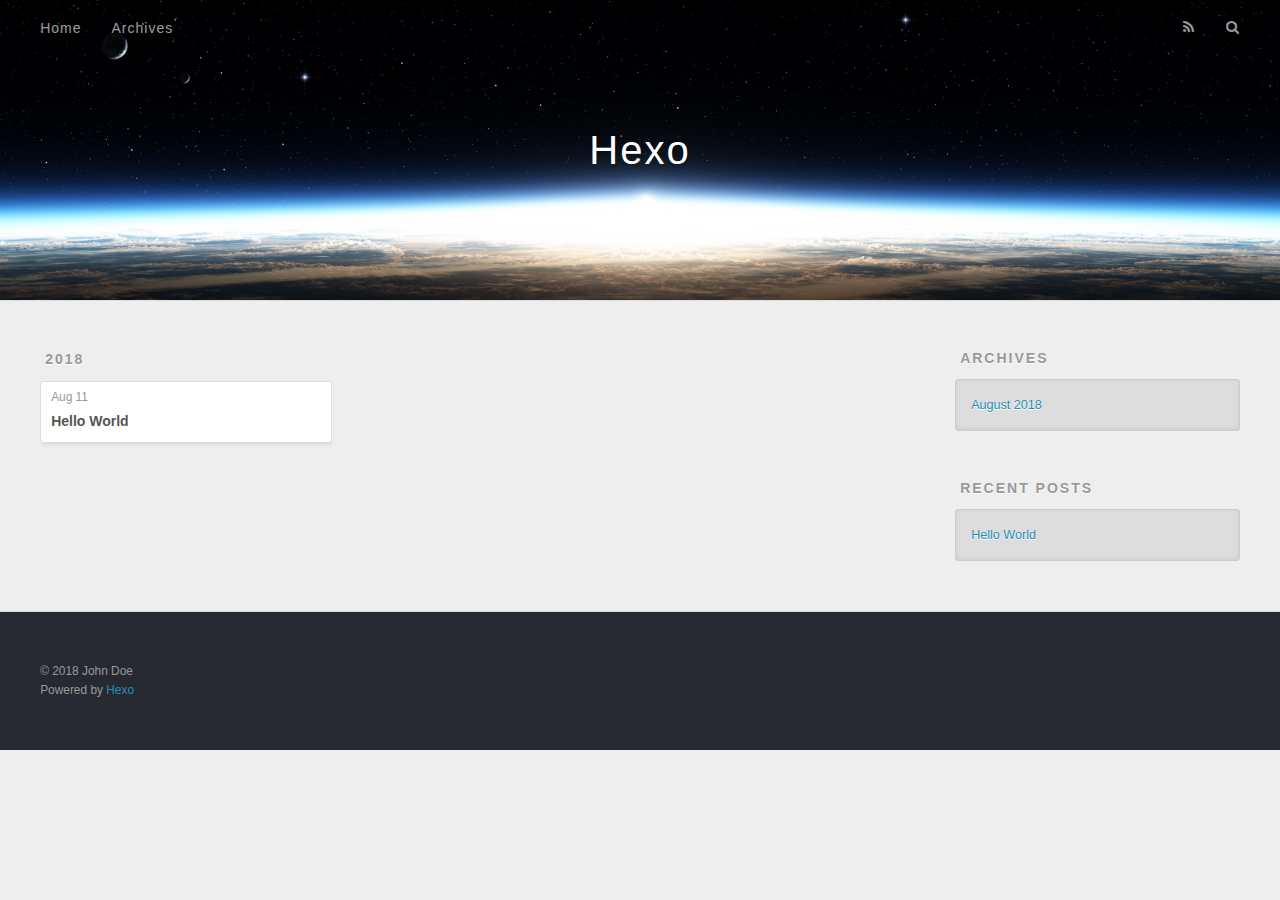
<file: archives/2018/08/index.html>
<!DOCTYPE html>
<html>
<head>
  <meta charset="utf-8">
  

  
  <title>Archives: 2018/8 | Hexo</title>
  <meta name="viewport" content="width=device-width, initial-scale=1, maximum-scale=1">
  <meta property="og:type" content="website">
<meta property="og:title" content="Hexo">
<meta property="og:url" content="http://yoursite.com/archives/2018/08/index.html">
<meta property="og:site_name" content="Hexo">
<meta property="og:locale" content="default">
<meta name="twitter:card" content="summary">
<meta name="twitter:title" content="Hexo">
  
    <link rel="alternate" href="/atom.xml" title="Hexo" type="application/atom+xml">
  
  
    <link rel="icon" href="/favicon.png">
  
  
    <link href="//fonts.googleapis.com/css?family=Source+Code+Pro" rel="stylesheet" type="text/css">
  
  <link rel="stylesheet" href="/css/style.css">
</head>

<body>
  <div id="container">
    <div id="wrap">
      <header id="header">
  <div id="banner"></div>
  <div id="header-outer" class="outer">
    <div id="header-title" class="inner">
      <h1 id="logo-wrap">
        <a href="/" id="logo">Hexo</a>
      </h1>
      
    </div>
    <div id="header-inner" class="inner">
      <nav id="main-nav">
        <a id="main-nav-toggle" class="nav-icon"></a>
        
          <a class="main-nav-link" href="/">Home</a>
        
          <a class="main-nav-link" href="/archives">Archives</a>
        
      </nav>
      <nav id="sub-nav">
        
          <a id="nav-rss-link" class="nav-icon" href="/atom.xml" title="RSS Feed"></a>
        
        <a id="nav-search-btn" class="nav-icon" title="Search"></a>
      </nav>
      <div id="search-form-wrap">
        <form action="//google.com/search" method="get" accept-charset="UTF-8" class="search-form"><input type="search" name="q" class="search-form-input" placeholder="Search"><button type="submit" class="search-form-submit">&#xF002;</button><input type="hidden" name="sitesearch" value="http://yoursite.com"></form>
      </div>
    </div>
  </div>
</header>
      <div class="outer">
        <section id="main">
  
  
    
    
      
      
      <section class="archives-wrap">
        <div class="archive-year-wrap">
          <a href="/archives/2018" class="archive-year">2018</a>
        </div>
        <div class="archives">
    
    <article class="archive-article archive-type-post">
  <div class="archive-article-inner">
    <header class="archive-article-header">
      <a href="/2018/08/11/hello-world/" class="archive-article-date">
  <time datetime="2018-08-11T08:48:12.662Z" itemprop="datePublished">Aug 11</time>
</a>
      
  
    <h1 itemprop="name">
      <a class="archive-article-title" href="/2018/08/11/hello-world/">Hello World</a>
    </h1>
  

    </header>
  </div>
</article>
  
  
    </div></section>
  


</section>
        
          <aside id="sidebar">
  
    

  
    

  
    
  
    
  <div class="widget-wrap">
    <h3 class="widget-title">Archives</h3>
    <div class="widget">
      <ul class="archive-list"><li class="archive-list-item"><a class="archive-list-link" href="/archives/2018/08/">August 2018</a></li></ul>
    </div>
  </div>


  
    
  <div class="widget-wrap">
    <h3 class="widget-title">Recent Posts</h3>
    <div class="widget">
      <ul>
        
          <li>
            <a href="/2018/08/11/hello-world/">Hello World</a>
          </li>
        
      </ul>
    </div>
  </div>

  
</aside>
        
      </div>
      <footer id="footer">
  
  <div class="outer">
    <div id="footer-info" class="inner">
      &copy; 2018 John Doe<br>
      Powered by <a href="http://hexo.io/" target="_blank">Hexo</a>
    </div>
  </div>
</footer>
    </div>
    <nav id="mobile-nav">
  
    <a href="/" class="mobile-nav-link">Home</a>
  
    <a href="/archives" class="mobile-nav-link">Archives</a>
  
</nav>
    

<script src="//ajax.googleapis.com/ajax/libs/jquery/2.0.3/jquery.min.js"></script>


  <link rel="stylesheet" href="/fancybox/jquery.fancybox.css">
  <script src="/fancybox/jquery.fancybox.pack.js"></script>


<script src="/js/script.js"></script>



  </div>
</body>
</html>
</file>
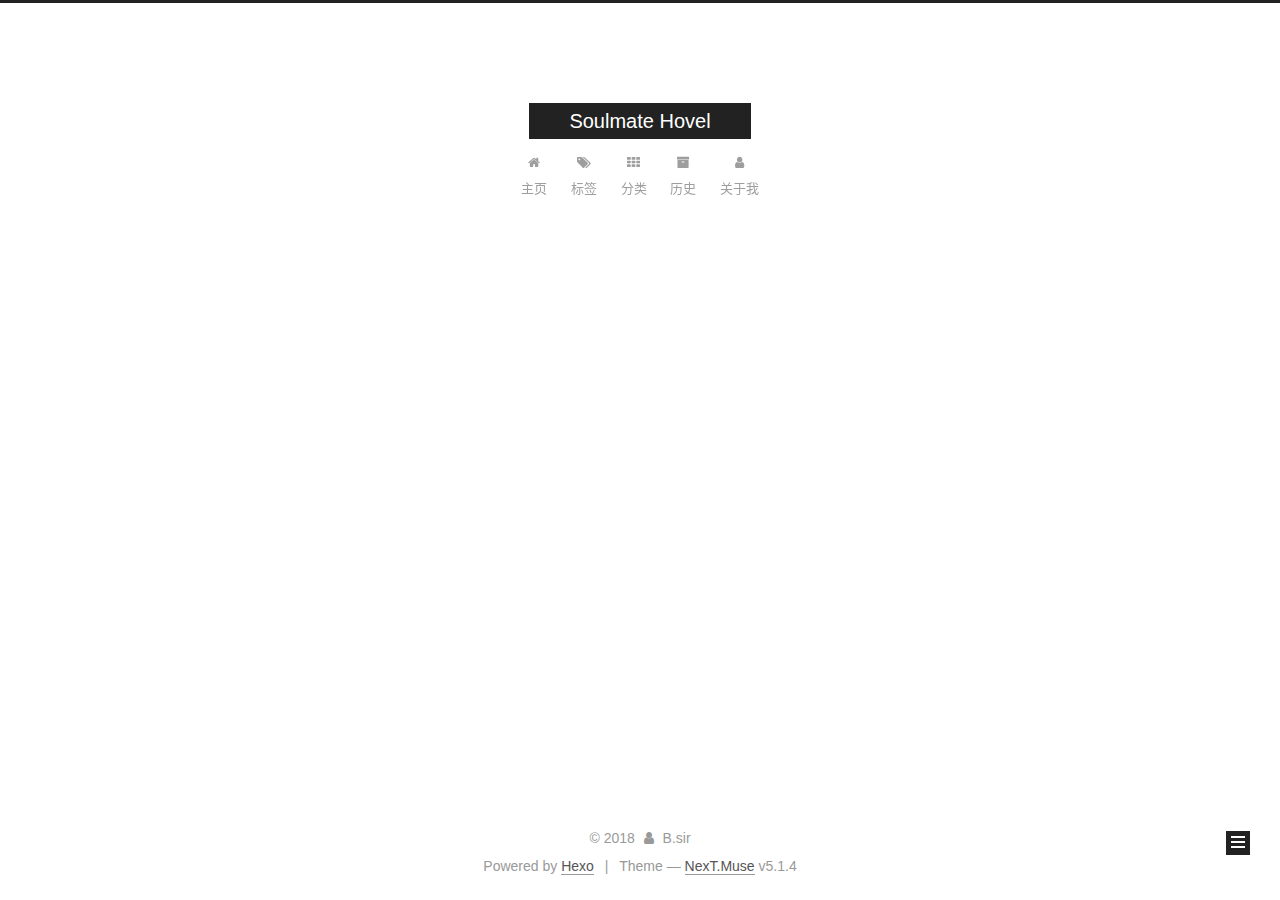
<file: categories/2018/08/index.html>
<!DOCTYPE html>



  


<html class="theme-next muse use-motion" lang="zh-CN">
<head>
  <meta charset="UTF-8"/>
<meta http-equiv="X-UA-Compatible" content="IE=edge" />
<meta name="viewport" content="width=device-width, initial-scale=1, maximum-scale=1"/>
<meta name="theme-color" content="#222">









<meta http-equiv="Cache-Control" content="no-transform" />
<meta http-equiv="Cache-Control" content="no-siteapp" />
















  
  
  <link href="/lib/fancybox/source/jquery.fancybox.css?v=2.1.5" rel="stylesheet" type="text/css" />







<link href="/lib/font-awesome/css/font-awesome.min.css?v=4.6.2" rel="stylesheet" type="text/css" />

<link href="/css/main.css?v=5.1.4" rel="stylesheet" type="text/css" />


  <link rel="apple-touch-icon" sizes="180x180" href="/images/apple-touch-icon-next.png?v=5.1.4">


  <link rel="icon" type="image/png" sizes="32x32" href="/images/favicon-32x32-next.png?v=5.1.4">


  <link rel="icon" type="image/png" sizes="16x16" href="/images/favicon-16x16-next.png?v=5.1.4">


  <link rel="mask-icon" href="/images/logo.svg?v=5.1.4" color="#222">





  <meta name="keywords" content="Hexo, NexT" />










<meta property="og:type" content="website">
<meta property="og:title" content="Soulmate Hovel">
<meta property="og:url" content="http://yoursite.com/archives/2018/08/index.html">
<meta property="og:site_name" content="Soulmate Hovel">
<meta property="og:locale" content="zh-CN">
<meta name="twitter:card" content="summary">
<meta name="twitter:title" content="Soulmate Hovel">



<script type="text/javascript" id="hexo.configurations">
  var NexT = window.NexT || {};
  var CONFIG = {
    root: '/',
    scheme: 'Muse',
    version: '5.1.4',
    sidebar: {"position":"left","display":"post","offset":12,"b2t":false,"scrollpercent":false,"onmobile":false},
    fancybox: true,
    tabs: true,
    motion: {"enable":true,"async":false,"transition":{"post_block":"fadeIn","post_header":"slideDownIn","post_body":"slideDownIn","coll_header":"slideLeftIn","sidebar":"slideUpIn"}},
    duoshuo: {
      userId: '0',
      author: 'Author'
    },
    algolia: {
      applicationID: '',
      apiKey: '',
      indexName: '',
      hits: {"per_page":10},
      labels: {"input_placeholder":"Search for Posts","hits_empty":"We didn't find any results for the search: ${query}","hits_stats":"${hits} results found in ${time} ms"}
    }
  };
</script>



  <link rel="canonical" href="http://yoursite.com/archives/2018/08/"/>





  <title>Archive | Soulmate Hovel</title>
  








</head>

<body itemscope itemtype="http://schema.org/WebPage" lang="zh-CN">

  
  
    
  

  <div class="container sidebar-position-left page-archive">
    <div class="headband"></div>

    <header id="header" class="header" itemscope itemtype="http://schema.org/WPHeader">
      <div class="header-inner"><div class="site-brand-wrapper">
  <div class="site-meta ">
    

    <div class="custom-logo-site-title">
      <a href="/"  class="brand" rel="start">
        <span class="logo-line-before"><i></i></span>
        <span class="site-title">Soulmate Hovel</span>
        <span class="logo-line-after"><i></i></span>
      </a>
    </div>
      
        <p class="site-subtitle"></p>
      
  </div>

  <div class="site-nav-toggle">
    <button>
      <span class="btn-bar"></span>
      <span class="btn-bar"></span>
      <span class="btn-bar"></span>
    </button>
  </div>
</div>

<nav class="site-nav">
  

  
    <ul id="menu" class="menu">
      
        
        <li class="menu-item menu-item-主页">
          <a href="/" rel="section">
            
              <i class="menu-item-icon fa fa-fw fa-home"></i> <br />
            
            主页
          </a>
        </li>
      
        
        <li class="menu-item menu-item-标签">
          <a href="/tags/" rel="section">
            
              <i class="menu-item-icon fa fa-fw fa-tags"></i> <br />
            
            标签
          </a>
        </li>
      
        
        <li class="menu-item menu-item-分类">
          <a href="/categories/" rel="section">
            
              <i class="menu-item-icon fa fa-fw fa-th"></i> <br />
            
            分类
          </a>
        </li>
      
        
        <li class="menu-item menu-item-历史">
          <a href="/archives/" rel="section">
            
              <i class="menu-item-icon fa fa-fw fa-archive"></i> <br />
            
            历史
          </a>
        </li>
      
        
        <li class="menu-item menu-item-关于我">
          <a href="/about/" rel="section">
            
              <i class="menu-item-icon fa fa-fw fa-user"></i> <br />
            
            关于我
          </a>
        </li>
      

      
    </ul>
  

  
</nav>



 </div>
    </header>

    <main id="main" class="main">
      <div class="main-inner">
        <div class="content-wrap">
          <div id="content" class="content">
            

  
  
  
  <div class="post-block archive">
    <div id="posts" class="posts-collapse">
      <span class="archive-move-on"></span>

      <span class="archive-page-counter">
        
        
        
          
        
        Um..! 1 post. Keep on posting.
      </span>

      

        
        
        

        
          
          <div class="collection-title">
            <h1 class="archive-year" id="archive-year-2018">2018</h1>
          </div>
        
        

        

  <article class="post post-type-normal" itemscope itemtype="http://schema.org/Article">
    <header class="post-header">

      <h2 class="post-title">
        
            <a class="post-title-link" href="/2018/08/11/hello-world/" itemprop="url">
              
                <span itemprop="name">Hello World</span>
              
            </a>
        
      </h2>

      <div class="post-meta">
        <time class="post-time" itemprop="dateCreated"
              datetime="2018-08-11T16:48:12+08:00"
              content="2018-08-11" >
          08-11
        </time>
      </div>

    </header>
  </article>



      

    </div>
  </div>
  
  
  

  



          </div>
          


          

        </div>
        
          
  
  <div class="sidebar-toggle">
    <div class="sidebar-toggle-line-wrap">
      <span class="sidebar-toggle-line sidebar-toggle-line-first"></span>
      <span class="sidebar-toggle-line sidebar-toggle-line-middle"></span>
      <span class="sidebar-toggle-line sidebar-toggle-line-last"></span>
    </div>
  </div>

  <aside id="sidebar" class="sidebar">
    
    <div class="sidebar-inner">

      

      

      <section class="site-overview-wrap sidebar-panel sidebar-panel-active">
        <div class="site-overview">
          <div class="site-author motion-element" itemprop="author" itemscope itemtype="http://schema.org/Person">
            
              <p class="site-author-name" itemprop="name">B.sir</p>
              <p class="site-description motion-element" itemprop="description"></p>
          </div>

          <nav class="site-state motion-element">

            
              <div class="site-state-item site-state-posts">
              
                <a href="/archives">
              
                  <span class="site-state-item-count">1</span>
                  <span class="site-state-item-name">posts</span>
                </a>
              </div>
            

            

            

          </nav>

          

          
            <div class="links-of-author motion-element">
                
                  <span class="links-of-author-item">
                    <a href="https://github.com/SoulMateYSH?tab=repositories" target="_blank" title="GitHub">
                      
                        <i class="fa fa-fw fa-github"></i>GitHub</a>
                  </span>
                
            </div>
          

          
          

          
          

          

        </div>
      </section>

      

      

    </div>
  </aside>


        
      </div>
    </main>

    <footer id="footer" class="footer">
      <div class="footer-inner">
        <div class="copyright">&copy; <span itemprop="copyrightYear">2018</span>
  <span class="with-love">
    <i class="fa fa-user"></i>
  </span>
  <span class="author" itemprop="copyrightHolder">B.sir</span>

  
</div>


  <div class="powered-by">Powered by <a class="theme-link" target="_blank" href="https://hexo.io">Hexo</a></div>



  <span class="post-meta-divider">|</span>



  <div class="theme-info">Theme &mdash; <a class="theme-link" target="_blank" href="https://github.com/iissnan/hexo-theme-next">NexT.Muse</a> v5.1.4</div>




        







        
      </div>
    </footer>

    
      <div class="back-to-top">
        <i class="fa fa-arrow-up"></i>
        
      </div>
    

    

  </div>

  

<script type="text/javascript">
  if (Object.prototype.toString.call(window.Promise) !== '[object Function]') {
    window.Promise = null;
  }
</script>









  












  
  
    <script type="text/javascript" src="/lib/jquery/index.js?v=2.1.3"></script>
  

  
  
    <script type="text/javascript" src="/lib/fastclick/lib/fastclick.min.js?v=1.0.6"></script>
  

  
  
    <script type="text/javascript" src="/lib/jquery_lazyload/jquery.lazyload.js?v=1.9.7"></script>
  

  
  
    <script type="text/javascript" src="/lib/velocity/velocity.min.js?v=1.2.1"></script>
  

  
  
    <script type="text/javascript" src="/lib/velocity/velocity.ui.min.js?v=1.2.1"></script>
  

  
  
    <script type="text/javascript" src="/lib/fancybox/source/jquery.fancybox.pack.js?v=2.1.5"></script>
  


  


  <script type="text/javascript" src="/js/src/utils.js?v=5.1.4"></script>

  <script type="text/javascript" src="/js/src/motion.js?v=5.1.4"></script>



  
  

  

  


  <script type="text/javascript" src="/js/src/bootstrap.js?v=5.1.4"></script>



  


  




	





  





  












  





  

  

  

  
  

  

  

  

</body>
</html>
</file>
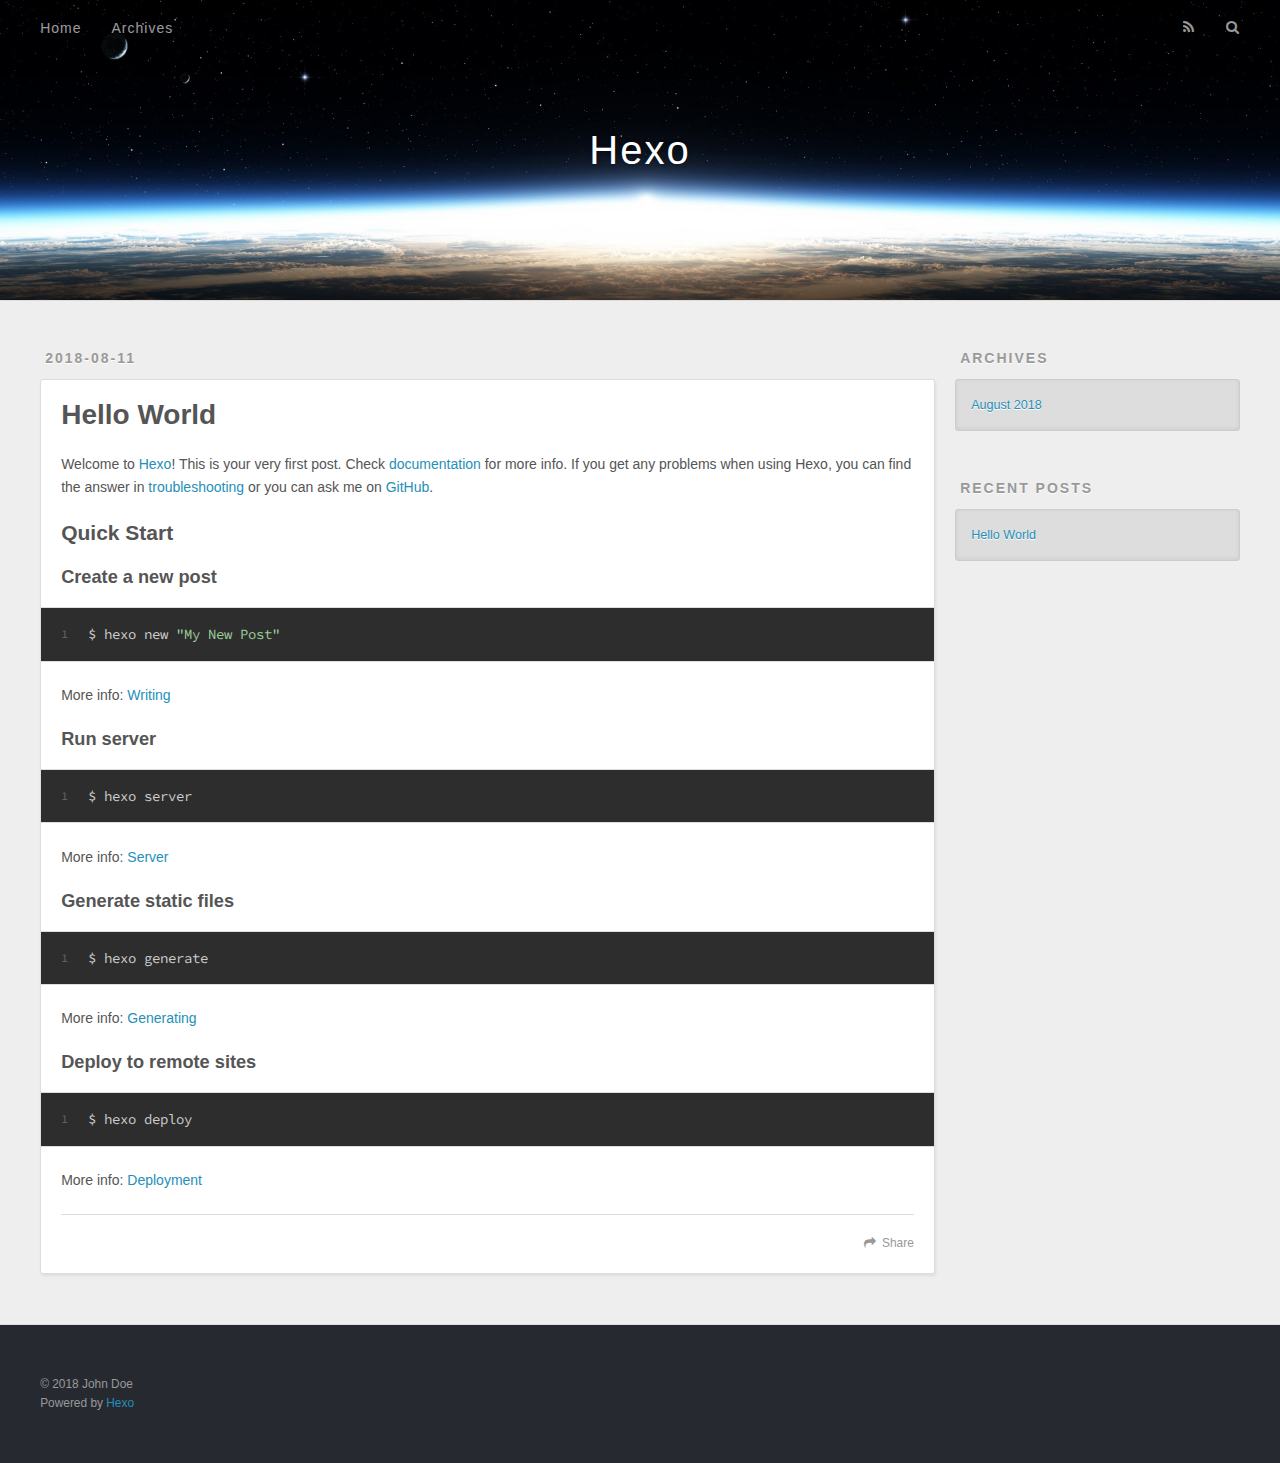
<file: 2018/08/11/hello-world/index.html>
<!DOCTYPE html>
<html>
<head>
  <meta charset="utf-8">
  

  
  <title>Hello World | Hexo</title>
  <meta name="viewport" content="width=device-width, initial-scale=1, maximum-scale=1">
  <meta name="description" content="Welcome to Hexo! This is your very first post. Check documentation for more info. If you get any problems when using Hexo, you can find the answer in troubleshooting or you can ask me on GitHub. Quick">
<meta property="og:type" content="article">
<meta property="og:title" content="Hello World">
<meta property="og:url" content="http://yoursite.com/2018/08/11/hello-world/index.html">
<meta property="og:site_name" content="Hexo">
<meta property="og:description" content="Welcome to Hexo! This is your very first post. Check documentation for more info. If you get any problems when using Hexo, you can find the answer in troubleshooting or you can ask me on GitHub. Quick">
<meta property="og:locale" content="default">
<meta property="og:updated_time" content="2018-08-11T08:48:12.663Z">
<meta name="twitter:card" content="summary">
<meta name="twitter:title" content="Hello World">
<meta name="twitter:description" content="Welcome to Hexo! This is your very first post. Check documentation for more info. If you get any problems when using Hexo, you can find the answer in troubleshooting or you can ask me on GitHub. Quick">
  
    <link rel="alternate" href="/atom.xml" title="Hexo" type="application/atom+xml">
  
  
    <link rel="icon" href="/favicon.png">
  
  
    <link href="//fonts.googleapis.com/css?family=Source+Code+Pro" rel="stylesheet" type="text/css">
  
  <link rel="stylesheet" href="/css/style.css">
</head>

<body>
  <div id="container">
    <div id="wrap">
      <header id="header">
  <div id="banner"></div>
  <div id="header-outer" class="outer">
    <div id="header-title" class="inner">
      <h1 id="logo-wrap">
        <a href="/" id="logo">Hexo</a>
      </h1>
      
    </div>
    <div id="header-inner" class="inner">
      <nav id="main-nav">
        <a id="main-nav-toggle" class="nav-icon"></a>
        
          <a class="main-nav-link" href="/">Home</a>
        
          <a class="main-nav-link" href="/archives">Archives</a>
        
      </nav>
      <nav id="sub-nav">
        
          <a id="nav-rss-link" class="nav-icon" href="/atom.xml" title="RSS Feed"></a>
        
        <a id="nav-search-btn" class="nav-icon" title="Search"></a>
      </nav>
      <div id="search-form-wrap">
        <form action="//google.com/search" method="get" accept-charset="UTF-8" class="search-form"><input type="search" name="q" class="search-form-input" placeholder="Search"><button type="submit" class="search-form-submit">&#xF002;</button><input type="hidden" name="sitesearch" value="http://yoursite.com"></form>
      </div>
    </div>
  </div>
</header>
      <div class="outer">
        <section id="main"><article id="post-hello-world" class="article article-type-post" itemscope itemprop="blogPost">
  <div class="article-meta">
    <a href="/2018/08/11/hello-world/" class="article-date">
  <time datetime="2018-08-11T08:48:12.662Z" itemprop="datePublished">2018-08-11</time>
</a>
    
  </div>
  <div class="article-inner">
    
    
      <header class="article-header">
        
  
    <h1 class="article-title" itemprop="name">
      Hello World
    </h1>
  

      </header>
    
    <div class="article-entry" itemprop="articleBody">
      
        <p>Welcome to <a href="https://hexo.io/" target="_blank" rel="noopener">Hexo</a>! This is your very first post. Check <a href="https://hexo.io/docs/" target="_blank" rel="noopener">documentation</a> for more info. If you get any problems when using Hexo, you can find the answer in <a href="https://hexo.io/docs/troubleshooting.html" target="_blank" rel="noopener">troubleshooting</a> or you can ask me on <a href="https://github.com/hexojs/hexo/issues" target="_blank" rel="noopener">GitHub</a>.</p>
<h2 id="Quick-Start"><a href="#Quick-Start" class="headerlink" title="Quick Start"></a>Quick Start</h2><h3 id="Create-a-new-post"><a href="#Create-a-new-post" class="headerlink" title="Create a new post"></a>Create a new post</h3><figure class="highlight bash"><table><tr><td class="gutter"><pre><span class="line">1</span><br></pre></td><td class="code"><pre><span class="line">$ hexo new <span class="string">"My New Post"</span></span><br></pre></td></tr></table></figure>
<p>More info: <a href="https://hexo.io/docs/writing.html" target="_blank" rel="noopener">Writing</a></p>
<h3 id="Run-server"><a href="#Run-server" class="headerlink" title="Run server"></a>Run server</h3><figure class="highlight bash"><table><tr><td class="gutter"><pre><span class="line">1</span><br></pre></td><td class="code"><pre><span class="line">$ hexo server</span><br></pre></td></tr></table></figure>
<p>More info: <a href="https://hexo.io/docs/server.html" target="_blank" rel="noopener">Server</a></p>
<h3 id="Generate-static-files"><a href="#Generate-static-files" class="headerlink" title="Generate static files"></a>Generate static files</h3><figure class="highlight bash"><table><tr><td class="gutter"><pre><span class="line">1</span><br></pre></td><td class="code"><pre><span class="line">$ hexo generate</span><br></pre></td></tr></table></figure>
<p>More info: <a href="https://hexo.io/docs/generating.html" target="_blank" rel="noopener">Generating</a></p>
<h3 id="Deploy-to-remote-sites"><a href="#Deploy-to-remote-sites" class="headerlink" title="Deploy to remote sites"></a>Deploy to remote sites</h3><figure class="highlight bash"><table><tr><td class="gutter"><pre><span class="line">1</span><br></pre></td><td class="code"><pre><span class="line">$ hexo deploy</span><br></pre></td></tr></table></figure>
<p>More info: <a href="https://hexo.io/docs/deployment.html" target="_blank" rel="noopener">Deployment</a></p>

      
    </div>
    <footer class="article-footer">
      <a data-url="http://yoursite.com/2018/08/11/hello-world/" data-id="cjkp7tvjj0000nkc8qjhhqdk3" class="article-share-link">Share</a>
      
      
    </footer>
  </div>
  
    
  
</article>

</section>
        
          <aside id="sidebar">
  
    

  
    

  
    
  
    
  <div class="widget-wrap">
    <h3 class="widget-title">Archives</h3>
    <div class="widget">
      <ul class="archive-list"><li class="archive-list-item"><a class="archive-list-link" href="/archives/2018/08/">August 2018</a></li></ul>
    </div>
  </div>


  
    
  <div class="widget-wrap">
    <h3 class="widget-title">Recent Posts</h3>
    <div class="widget">
      <ul>
        
          <li>
            <a href="/2018/08/11/hello-world/">Hello World</a>
          </li>
        
      </ul>
    </div>
  </div>

  
</aside>
        
      </div>
      <footer id="footer">
  
  <div class="outer">
    <div id="footer-info" class="inner">
      &copy; 2018 John Doe<br>
      Powered by <a href="http://hexo.io/" target="_blank">Hexo</a>
    </div>
  </div>
</footer>
    </div>
    <nav id="mobile-nav">
  
    <a href="/" class="mobile-nav-link">Home</a>
  
    <a href="/archives" class="mobile-nav-link">Archives</a>
  
</nav>
    

<script src="//ajax.googleapis.com/ajax/libs/jquery/2.0.3/jquery.min.js"></script>


  <link rel="stylesheet" href="/fancybox/jquery.fancybox.css">
  <script src="/fancybox/jquery.fancybox.pack.js"></script>


<script src="/js/script.js"></script>



  </div>
</body>
</html>
</file>
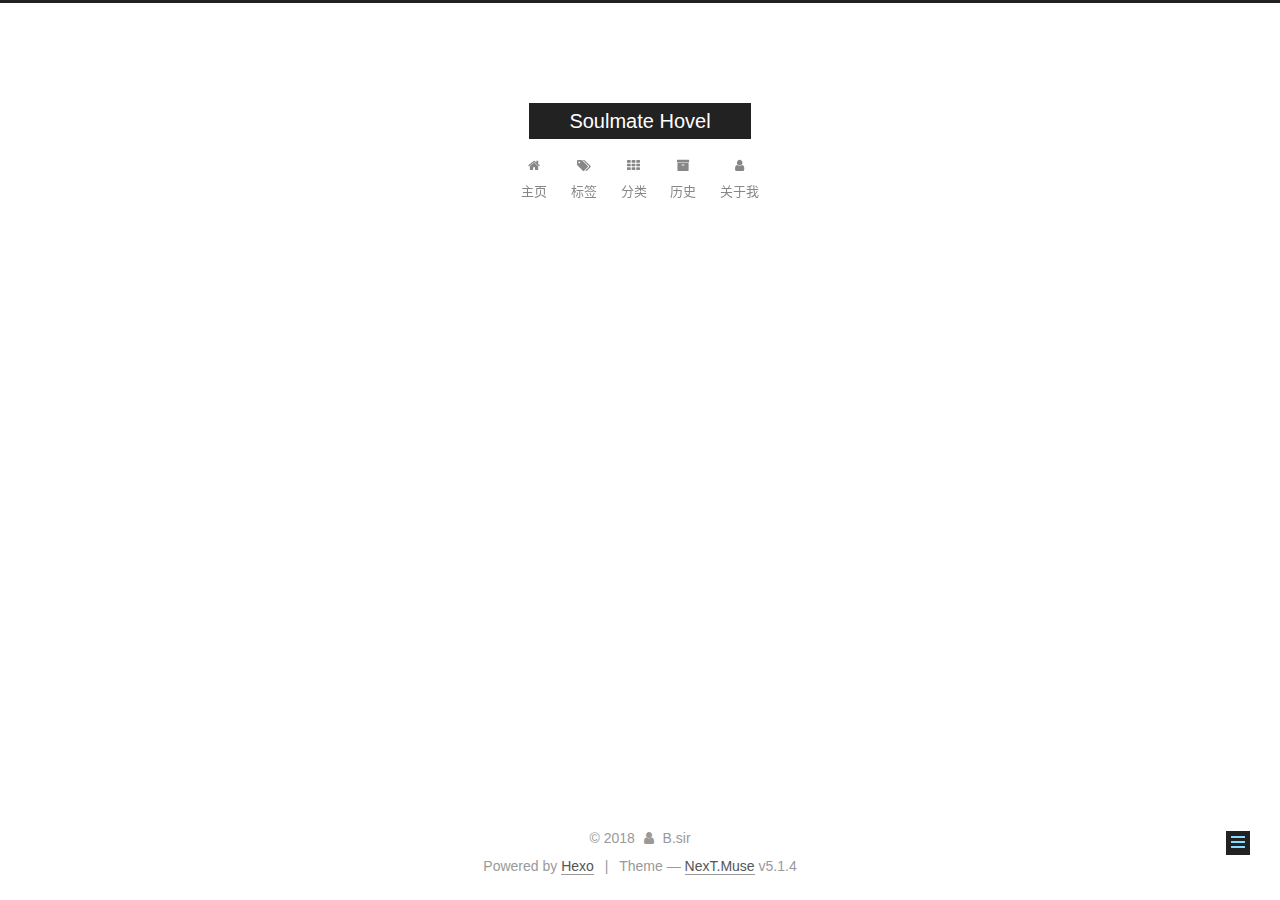
<file: 2018/08/11/关于我/index.html>
<!DOCTYPE html>



  


<html class="theme-next muse use-motion" lang="zh-CN">
<head>
  <meta charset="UTF-8"/>
<meta http-equiv="X-UA-Compatible" content="IE=edge" />
<meta name="viewport" content="width=device-width, initial-scale=1, maximum-scale=1"/>
<meta name="theme-color" content="#222">









<meta http-equiv="Cache-Control" content="no-transform" />
<meta http-equiv="Cache-Control" content="no-siteapp" />
















  
  
  <link href="/lib/fancybox/source/jquery.fancybox.css?v=2.1.5" rel="stylesheet" type="text/css" />







<link href="/lib/font-awesome/css/font-awesome.min.css?v=4.6.2" rel="stylesheet" type="text/css" />

<link href="/css/main.css?v=5.1.4" rel="stylesheet" type="text/css" />


  <link rel="apple-touch-icon" sizes="180x180" href="/images/apple-touch-icon-next.png?v=5.1.4">


  <link rel="icon" type="image/png" sizes="32x32" href="/images/favicon-32x32-next.png?v=5.1.4">


  <link rel="icon" type="image/png" sizes="16x16" href="/images/favicon-16x16-next.png?v=5.1.4">


  <link rel="mask-icon" href="/images/logo.svg?v=5.1.4" color="#222">





  <meta name="keywords" content="Hexo, NexT" />










<meta property="og:type" content="article">
<meta property="og:title" content="关于我">
<meta property="og:url" content="http://yoursite.com/2018/08/11/关于我/index.html">
<meta property="og:site_name" content="Soulmate Hovel">
<meta property="og:locale" content="zh-CN">
<meta property="og:updated_time" content="2018-08-11T10:50:11.106Z">
<meta name="twitter:card" content="summary">
<meta name="twitter:title" content="关于我">



<script type="text/javascript" id="hexo.configurations">
  var NexT = window.NexT || {};
  var CONFIG = {
    root: '/',
    scheme: 'Muse',
    version: '5.1.4',
    sidebar: {"position":"left","display":"post","offset":12,"b2t":false,"scrollpercent":false,"onmobile":false},
    fancybox: true,
    tabs: true,
    motion: {"enable":true,"async":false,"transition":{"post_block":"fadeIn","post_header":"slideDownIn","post_body":"slideDownIn","coll_header":"slideLeftIn","sidebar":"slideUpIn"}},
    duoshuo: {
      userId: '0',
      author: 'Author'
    },
    algolia: {
      applicationID: '',
      apiKey: '',
      indexName: '',
      hits: {"per_page":10},
      labels: {"input_placeholder":"Search for Posts","hits_empty":"We didn't find any results for the search: ${query}","hits_stats":"${hits} results found in ${time} ms"}
    }
  };
</script>



  <link rel="canonical" href="http://yoursite.com/2018/08/11/关于我/"/>





  <title>关于我 | Soulmate Hovel</title>
  








</head>

<body itemscope itemtype="http://schema.org/WebPage" lang="zh-CN">

  
  
    
  

  <div class="container sidebar-position-left page-post-detail">
    <div class="headband"></div>

    <header id="header" class="header" itemscope itemtype="http://schema.org/WPHeader">
      <div class="header-inner"><div class="site-brand-wrapper">
  <div class="site-meta ">
    

    <div class="custom-logo-site-title">
      <a href="/"  class="brand" rel="start">
        <span class="logo-line-before"><i></i></span>
        <span class="site-title">Soulmate Hovel</span>
        <span class="logo-line-after"><i></i></span>
      </a>
    </div>
      
        <p class="site-subtitle"></p>
      
  </div>

  <div class="site-nav-toggle">
    <button>
      <span class="btn-bar"></span>
      <span class="btn-bar"></span>
      <span class="btn-bar"></span>
    </button>
  </div>
</div>

<nav class="site-nav">
  

  
    <ul id="menu" class="menu">
      
        
        <li class="menu-item menu-item-主页">
          <a href="/" rel="section">
            
              <i class="menu-item-icon fa fa-fw fa-home"></i> <br />
            
            主页
          </a>
        </li>
      
        
        <li class="menu-item menu-item-标签">
          <a href="/tags/" rel="section">
            
              <i class="menu-item-icon fa fa-fw fa-tags"></i> <br />
            
            标签
          </a>
        </li>
      
        
        <li class="menu-item menu-item-分类">
          <a href="/categories/" rel="section">
            
              <i class="menu-item-icon fa fa-fw fa-th"></i> <br />
            
            分类
          </a>
        </li>
      
        
        <li class="menu-item menu-item-历史">
          <a href="/archives/" rel="section">
            
              <i class="menu-item-icon fa fa-fw fa-archive"></i> <br />
            
            历史
          </a>
        </li>
      
        
        <li class="menu-item menu-item-关于我">
          <a href="/about/" rel="section">
            
              <i class="menu-item-icon fa fa-fw fa-user"></i> <br />
            
            关于我
          </a>
        </li>
      

      
    </ul>
  

  
</nav>



 </div>
    </header>

    <main id="main" class="main">
      <div class="main-inner">
        <div class="content-wrap">
          <div id="content" class="content">
            

  <div id="posts" class="posts-expand">
    

  

  
  
  

  <article class="post post-type-normal" itemscope itemtype="http://schema.org/Article">
  
  
  
  <div class="post-block">
    <link itemprop="mainEntityOfPage" href="http://yoursite.com/2018/08/11/关于我/">

    <span hidden itemprop="author" itemscope itemtype="http://schema.org/Person">
      <meta itemprop="name" content="B.sir">
      <meta itemprop="description" content="">
      <meta itemprop="image" content="/images/avatar.gif">
    </span>

    <span hidden itemprop="publisher" itemscope itemtype="http://schema.org/Organization">
      <meta itemprop="name" content="Soulmate Hovel">
    </span>

    
      <header class="post-header">

        
        
          <h1 class="post-title" itemprop="name headline">关于我</h1>
        

        <div class="post-meta">
          <span class="post-time">
            
              <span class="post-meta-item-icon">
                <i class="fa fa-calendar-o"></i>
              </span>
              
                <span class="post-meta-item-text">Posted on</span>
              
              <time title="Post created" itemprop="dateCreated datePublished" datetime="2018-08-11T18:50:11+08:00">
                2018-08-11
              </time>
            

            

            
          </span>

          

          
            
          

          
          

          

          

          

        </div>
      </header>
    

    
    
    
    <div class="post-body" itemprop="articleBody">

      
      

      
        
      
    </div>
    
    
    

    

    

    

    <footer class="post-footer">
      

      
      
      

      
        <div class="post-nav">
          <div class="post-nav-next post-nav-item">
            
              <a href="/2018/08/11/hello-world/" rel="next" title="Hello World">
                <i class="fa fa-chevron-left"></i> Hello World
              </a>
            
          </div>

          <span class="post-nav-divider"></span>

          <div class="post-nav-prev post-nav-item">
            
          </div>
        </div>
      

      
      
    </footer>
  </div>
  
  
  
  </article>



    <div class="post-spread">
      
    </div>
  </div>


          </div>
          


          

  



        </div>
        
          
  
  <div class="sidebar-toggle">
    <div class="sidebar-toggle-line-wrap">
      <span class="sidebar-toggle-line sidebar-toggle-line-first"></span>
      <span class="sidebar-toggle-line sidebar-toggle-line-middle"></span>
      <span class="sidebar-toggle-line sidebar-toggle-line-last"></span>
    </div>
  </div>

  <aside id="sidebar" class="sidebar">
    
    <div class="sidebar-inner">

      

      

      <section class="site-overview-wrap sidebar-panel sidebar-panel-active">
        <div class="site-overview">
          <div class="site-author motion-element" itemprop="author" itemscope itemtype="http://schema.org/Person">
            
              <p class="site-author-name" itemprop="name">B.sir</p>
              <p class="site-description motion-element" itemprop="description"></p>
          </div>

          <nav class="site-state motion-element">

            
              <div class="site-state-item site-state-posts">
              
                <a href="/archives">
              
                  <span class="site-state-item-count">2</span>
                  <span class="site-state-item-name">posts</span>
                </a>
              </div>
            

            

            

          </nav>

          

          
            <div class="links-of-author motion-element">
                
                  <span class="links-of-author-item">
                    <a href="https://github.com/SoulMateYSH?tab=repositories" target="_blank" title="GitHub">
                      
                        <i class="fa fa-fw fa-github"></i>GitHub</a>
                  </span>
                
            </div>
          

          
          

          
          

          

        </div>
      </section>

      

      

    </div>
  </aside>


        
      </div>
    </main>

    <footer id="footer" class="footer">
      <div class="footer-inner">
        <div class="copyright">&copy; <span itemprop="copyrightYear">2018</span>
  <span class="with-love">
    <i class="fa fa-user"></i>
  </span>
  <span class="author" itemprop="copyrightHolder">B.sir</span>

  
</div>


  <div class="powered-by">Powered by <a class="theme-link" target="_blank" href="https://hexo.io">Hexo</a></div>



  <span class="post-meta-divider">|</span>



  <div class="theme-info">Theme &mdash; <a class="theme-link" target="_blank" href="https://github.com/iissnan/hexo-theme-next">NexT.Muse</a> v5.1.4</div>




        







        
      </div>
    </footer>

    
      <div class="back-to-top">
        <i class="fa fa-arrow-up"></i>
        
      </div>
    

    

  </div>

  

<script type="text/javascript">
  if (Object.prototype.toString.call(window.Promise) !== '[object Function]') {
    window.Promise = null;
  }
</script>









  












  
  
    <script type="text/javascript" src="/lib/jquery/index.js?v=2.1.3"></script>
  

  
  
    <script type="text/javascript" src="/lib/fastclick/lib/fastclick.min.js?v=1.0.6"></script>
  

  
  
    <script type="text/javascript" src="/lib/jquery_lazyload/jquery.lazyload.js?v=1.9.7"></script>
  

  
  
    <script type="text/javascript" src="/lib/velocity/velocity.min.js?v=1.2.1"></script>
  

  
  
    <script type="text/javascript" src="/lib/velocity/velocity.ui.min.js?v=1.2.1"></script>
  

  
  
    <script type="text/javascript" src="/lib/fancybox/source/jquery.fancybox.pack.js?v=2.1.5"></script>
  


  


  <script type="text/javascript" src="/js/src/utils.js?v=5.1.4"></script>

  <script type="text/javascript" src="/js/src/motion.js?v=5.1.4"></script>



  
  

  
  <script type="text/javascript" src="/js/src/scrollspy.js?v=5.1.4"></script>
<script type="text/javascript" src="/js/src/post-details.js?v=5.1.4"></script>



  


  <script type="text/javascript" src="/js/src/bootstrap.js?v=5.1.4"></script>



  


  




	





  





  












  





  

  

  

  
  

  

  

  

</body>
</html>
</file>
<file: css/style.css>
body {
  width: 100%;
}
body:before,
body:after {
  content: "";
  display: table;
}
body:after {
  clear: both;
}
html,
body,
div,
span,
applet,
object,
iframe,
h1,
h2,
h3,
h4,
h5,
h6,
p,
blockquote,
pre,
a,
abbr,
acronym,
address,
big,
cite,
code,
del,
dfn,
em,
img,
ins,
kbd,
q,
s,
samp,
small,
strike,
strong,
sub,
sup,
tt,
var,
dl,
dt,
dd,
ol,
ul,
li,
fieldset,
form,
label,
legend,
table,
caption,
tbody,
tfoot,
thead,
tr,
th,
td {
  margin: 0;
  padding: 0;
  border: 0;
  outline: 0;
  font-weight: inherit;
  font-style: inherit;
  font-family: inherit;
  font-size: 100%;
  vertical-align: baseline;
}
body {
  line-height: 1;
  color: #000;
  background: #fff;
}
ol,
ul {
  list-style: none;
}
table {
  border-collapse: separate;
  border-spacing: 0;
  vertical-align: middle;
}
caption,
th,
td {
  text-align: left;
  font-weight: normal;
  vertical-align: middle;
}
a img {
  border: none;
}
input,
button {
  margin: 0;
  padding: 0;
}
input::-moz-focus-inner,
button::-moz-focus-inner {
  border: 0;
  padding: 0;
}
@font-face {
  font-family: FontAwesome;
  font-style: normal;
  font-weight: normal;
  src: url("fonts/fontawesome-webfont.eot?v=#4.0.3");
  src: url("fonts/fontawesome-webfont.eot?#iefix&v=#4.0.3") format("embedded-opentype"), url("fonts/fontawesome-webfont.woff?v=#4.0.3") format("woff"), url("fonts/fontawesome-webfont.ttf?v=#4.0.3") format("truetype"), url("fonts/fontawesome-webfont.svg#fontawesomeregular?v=#4.0.3") format("svg");
}
html,
body,
#container {
  height: 100%;
}
body {
  background: #eee;
  font: 14px -apple-system, BlinkMacSystemFont, "Segoe UI", "Roboto", "Oxygen", "Ubuntu", "Cantarell", "Fira Sans", "Droid Sans", "Helvetica Neue", sans-serif;
  -webkit-text-size-adjust: 100%;
}
.outer {
  max-width: 1220px;
  margin: 0 auto;
  padding: 0 20px;
}
.outer:before,
.outer:after {
  content: "";
  display: table;
}
.outer:after {
  clear: both;
}
.inner {
  display: inline;
  float: left;
  width: 98.33333333333333%;
  margin: 0 0.833333333333333%;
}
.left,
.alignleft {
  float: left;
}
.right,
.alignright {
  float: right;
}
.clear {
  clear: both;
}
#container {
  position: relative;
}
.mobile-nav-on {
  overflow: hidden;
}
#wrap {
  height: 100%;
  width: 100%;
  position: absolute;
  top: 0;
  left: 0;
  -webkit-transition: 0.2s ease-out;
  -moz-transition: 0.2s ease-out;
  -ms-transition: 0.2s ease-out;
  transition: 0.2s ease-out;
  z-index: 1;
  background: #eee;
}
.mobile-nav-on #wrap {
  left: 280px;
}
@media screen and (min-width: 768px) {
  #main {
    display: inline;
    float: left;
    width: 73.33333333333333%;
    margin: 0 0.833333333333333%;
  }
}
.article-date,
.article-category-link,
.archive-year,
.widget-title {
  text-decoration: none;
  text-transform: uppercase;
  letter-spacing: 2px;
  color: #999;
  margin-bottom: 1em;
  margin-left: 5px;
  line-height: 1em;
  text-shadow: 0 1px #fff;
  font-weight: bold;
}
.article-inner,
.archive-article-inner {
  background: #fff;
  -webkit-box-shadow: 1px 2px 3px #ddd;
  box-shadow: 1px 2px 3px #ddd;
  border: 1px solid #ddd;
  border-radius: 3px;
}
.article-entry h1,
.widget h1 {
  font-size: 2em;
}
.article-entry h2,
.widget h2 {
  font-size: 1.5em;
}
.article-entry h3,
.widget h3 {
  font-size: 1.3em;
}
.article-entry h4,
.widget h4 {
  font-size: 1.2em;
}
.article-entry h5,
.widget h5 {
  font-size: 1em;
}
.article-entry h6,
.widget h6 {
  font-size: 1em;
  color: #999;
}
.article-entry hr,
.widget hr {
  border: 1px dashed #ddd;
}
.article-entry strong,
.widget strong {
  font-weight: bold;
}
.article-entry em,
.widget em,
.article-entry cite,
.widget cite {
  font-style: italic;
}
.article-entry sup,
.widget sup,
.article-entry sub,
.widget sub {
  font-size: 0.75em;
  line-height: 0;
  position: relative;
  vertical-align: baseline;
}
.article-entry sup,
.widget sup {
  top: -0.5em;
}
.article-entry sub,
.widget sub {
  bottom: -0.2em;
}
.article-entry small,
.widget small {
  font-size: 0.85em;
}
.article-entry acronym,
.widget acronym,
.article-entry abbr,
.widget abbr {
  border-bottom: 1px dotted;
}
.article-entry ul,
.widget ul,
.article-entry ol,
.widget ol,
.article-entry dl,
.widget dl {
  margin: 0 20px;
  line-height: 1.6em;
}
.article-entry ul ul,
.widget ul ul,
.article-entry ol ul,
.widget ol ul,
.article-entry ul ol,
.widget ul ol,
.article-entry ol ol,
.widget ol ol {
  margin-top: 0;
  margin-bottom: 0;
}
.article-entry ul,
.widget ul {
  list-style: disc;
}
.article-entry ol,
.widget ol {
  list-style: decimal;
}
.article-entry dt,
.widget dt {
  font-weight: bold;
}
#header {
  height: 300px;
  position: relative;
  border-bottom: 1px solid #ddd;
}
#header:before,
#header:after {
  content: "";
  position: absolute;
  left: 0;
  right: 0;
  height: 40px;
}
#header:before {
  top: 0;
  background: -webkit-linear-gradient(rgba(0,0,0,0.2), transparent);
  background: -moz-linear-gradient(rgba(0,0,0,0.2), transparent);
  background: -ms-linear-gradient(rgba(0,0,0,0.2), transparent);
  background: linear-gradient(rgba(0,0,0,0.2), transparent);
}
#header:after {
  bottom: 0;
  background: -webkit-linear-gradient(transparent, rgba(0,0,0,0.2));
  background: -moz-linear-gradient(transparent, rgba(0,0,0,0.2));
  background: -ms-linear-gradient(transparent, rgba(0,0,0,0.2));
  background: linear-gradient(transparent, rgba(0,0,0,0.2));
}
#header-outer {
  height: 100%;
  position: relative;
}
#header-inner {
  position: relative;
  overflow: hidden;
}
#banner {
  position: absolute;
  top: 0;
  left: 0;
  width: 100%;
  height: 100%;
  background: url("images/banner.jpg") center #000;
  -webkit-background-size: cover;
  -moz-background-size: cover;
  background-size: cover;
  z-index: -1;
}
#header-title {
  text-align: center;
  height: 40px;
  position: absolute;
  top: 50%;
  left: 0;
  margin-top: -20px;
}
#logo,
#subtitle {
  text-decoration: none;
  color: #fff;
  font-weight: 300;
  text-shadow: 0 1px 4px rgba(0,0,0,0.3);
}
#logo {
  font-size: 40px;
  line-height: 40px;
  letter-spacing: 2px;
}
#subtitle {
  font-size: 16px;
  line-height: 16px;
  letter-spacing: 1px;
}
#subtitle-wrap {
  margin-top: 16px;
}
#main-nav {
  float: left;
  margin-left: -15px;
}
.nav-icon,
.main-nav-link {
  float: left;
  color: #fff;
  opacity: 0.6;
  text-decoration: none;
  text-shadow: 0 1px rgba(0,0,0,0.2);
  -webkit-transition: opacity 0.2s;
  -moz-transition: opacity 0.2s;
  -ms-transition: opacity 0.2s;
  transition: opacity 0.2s;
  display: block;
  padding: 20px 15px;
}
.nav-icon:hover,
.main-nav-link:hover {
  opacity: 1;
}
.nav-icon {
  font-family: FontAwesome;
  text-align: center;
  font-size: 14px;
  width: 14px;
  height: 14px;
  padding: 20px 15px;
  position: relative;
  cursor: pointer;
}
.main-nav-link {
  font-weight: 300;
  letter-spacing: 1px;
}
@media screen and (max-width: 479px) {
  .main-nav-link {
    display: none;
  }
}
#main-nav-toggle {
  display: none;
}
#main-nav-toggle:before {
  content: "\f0c9";
}
@media screen and (max-width: 479px) {
  #main-nav-toggle {
    display: block;
  }
}
#sub-nav {
  float: right;
  margin-right: -15px;
}
#nav-rss-link:before {
  content: "\f09e";
}
#nav-search-btn:before {
  content: "\f002";
}
#search-form-wrap {
  position: absolute;
  top: 15px;
  width: 150px;
  height: 30px;
  right: -150px;
  opacity: 0;
  -webkit-transition: 0.2s ease-out;
  -moz-transition: 0.2s ease-out;
  -ms-transition: 0.2s ease-out;
  transition: 0.2s ease-out;
}
#search-form-wrap.on {
  opacity: 1;
  right: 0;
}
@media screen and (max-width: 479px) {
  #search-form-wrap {
    width: 100%;
    right: -100%;
  }
}
.search-form {
  position: absolute;
  top: 0;
  left: 0;
  right: 0;
  background: #fff;
  padding: 5px 15px;
  border-radius: 15px;
  -webkit-box-shadow: 0 0 10px rgba(0,0,0,0.3);
  box-shadow: 0 0 10px rgba(0,0,0,0.3);
}
.search-form-input {
  border: none;
  background: none;
  color: #555;
  width: 100%;
  font: 13px -apple-system, BlinkMacSystemFont, "Segoe UI", "Roboto", "Oxygen", "Ubuntu", "Cantarell", "Fira Sans", "Droid Sans", "Helvetica Neue", sans-serif;
  outline: none;
}
.search-form-input::-webkit-search-results-decoration,
.search-form-input::-webkit-search-cancel-button {
  -webkit-appearance: none;
}
.search-form-submit {
  position: absolute;
  top: 50%;
  right: 10px;
  margin-top: -7px;
  font: 13px FontAwesome;
  border: none;
  background: none;
  color: #bbb;
  cursor: pointer;
}
.search-form-submit:hover,
.search-form-submit:focus {
  color: #777;
}
.article {
  margin: 50px 0;
}
.article-inner {
  overflow: hidden;
}
.article-meta:before,
.article-meta:after {
  content: "";
  display: table;
}
.article-meta:after {
  clear: both;
}
.article-date {
  float: left;
}
.article-category {
  float: left;
  line-height: 1em;
  color: #ccc;
  text-shadow: 0 1px #fff;
  margin-left: 8px;
}
.article-category:before {
  content: "\2022";
}
.article-category-link {
  margin: 0 12px 1em;
}
.article-header {
  padding: 20px 20px 0;
}
.article-title {
  text-decoration: none;
  font-size: 2em;
  font-weight: bold;
  color: #555;
  line-height: 1.1em;
  -webkit-transition: color 0.2s;
  -moz-transition: color 0.2s;
  -ms-transition: color 0.2s;
  transition: color 0.2s;
}
a.article-title:hover {
  color: #258fb8;
}
.article-entry {
  color: #555;
  padding: 0 20px;
}
.article-entry:before,
.article-entry:after {
  content: "";
  display: table;
}
.article-entry:after {
  clear: both;
}
.article-entry p,
.article-entry table {
  line-height: 1.6em;
  margin: 1.6em 0;
}
.article-entry h1,
.article-entry h2,
.article-entry h3,
.article-entry h4,
.article-entry h5,
.article-entry h6 {
  font-weight: bold;
}
.article-entry h1,
.article-entry h2,
.article-entry h3,
.article-entry h4,
.article-entry h5,
.article-entry h6 {
  line-height: 1.1em;
  margin: 1.1em 0;
}
.article-entry a {
  color: #258fb8;
  text-decoration: none;
}
.article-entry a:hover {
  text-decoration: underline;
}
.article-entry ul,
.article-entry ol,
.article-entry dl {
  margin-top: 1.6em;
  margin-bottom: 1.6em;
}
.article-entry img,
.article-entry video {
  max-width: 100%;
  height: auto;
  display: block;
  margin: auto;
}
.article-entry iframe {
  border: none;
}
.article-entry table {
  width: 100%;
  border-collapse: collapse;
  border-spacing: 0;
}
.article-entry th {
  font-weight: bold;
  border-bottom: 3px solid #ddd;
  padding-bottom: 0.5em;
}
.article-entry td {
  border-bottom: 1px solid #ddd;
  padding: 10px 0;
}
.article-entry blockquote {
  font-family: Georgia, "Times New Roman", serif;
  font-size: 1.4em;
  margin: 1.6em 20px;
  text-align: center;
}
.article-entry blockquote footer {
  font-size: 14px;
  margin: 1.6em 0;
  font-family: -apple-system, BlinkMacSystemFont, "Segoe UI", "Roboto", "Oxygen", "Ubuntu", "Cantarell", "Fira Sans", "Droid Sans", "Helvetica Neue", sans-serif;
}
.article-entry blockquote footer cite:before {
  content: "—";
  padding: 0 0.5em;
}
.article-entry .pullquote {
  text-align: left;
  width: 45%;
  margin: 0;
}
.article-entry .pullquote.left {
  margin-left: 0.5em;
  margin-right: 1em;
}
.article-entry .pullquote.right {
  margin-right: 0.5em;
  margin-left: 1em;
}
.article-entry .caption {
  color: #999;
  display: block;
  font-size: 0.9em;
  margin-top: 0.5em;
  position: relative;
  text-align: center;
}
.article-entry .video-container {
  position: relative;
  padding-top: 56.25%;
  height: 0;
  overflow: hidden;
}
.article-entry .video-container iframe,
.article-entry .video-container object,
.article-entry .video-container embed {
  position: absolute;
  top: 0;
  left: 0;
  width: 100%;
  height: 100%;
  margin-top: 0;
}
.article-more-link a {
  display: inline-block;
  line-height: 1em;
  padding: 6px 15px;
  border-radius: 15px;
  background: #eee;
  color: #999;
  text-shadow: 0 1px #fff;
  text-decoration: none;
}
.article-more-link a:hover {
  background: #258fb8;
  color: #fff;
  text-decoration: none;
  text-shadow: 0 1px #1e7293;
}
.article-footer {
  font-size: 0.85em;
  line-height: 1.6em;
  border-top: 1px solid #ddd;
  padding-top: 1.6em;
  margin: 0 20px 20px;
}
.article-footer:before,
.article-footer:after {
  content: "";
  display: table;
}
.article-footer:after {
  clear: both;
}
.article-footer a {
  color: #999;
  text-decoration: none;
}
.article-footer a:hover {
  color: #555;
}
.article-tag-list-item {
  float: left;
  margin-right: 10px;
}
.article-tag-list-link:before {
  content: "#";
}
.article-comment-link {
  float: right;
}
.article-comment-link:before {
  content: "\f075";
  font-family: FontAwesome;
  padding-right: 8px;
}
.article-share-link {
  cursor: pointer;
  float: right;
  margin-left: 20px;
}
.article-share-link:before {
  content: "\f064";
  font-family: FontAwesome;
  padding-right: 6px;
}
#article-nav {
  position: relative;
}
#article-nav:before,
#article-nav:after {
  content: "";
  display: table;
}
#article-nav:after {
  clear: both;
}
@media screen and (min-width: 768px) {
  #article-nav {
    margin: 50px 0;
  }
  #article-nav:before {
    width: 8px;
    height: 8px;
    position: absolute;
    top: 50%;
    left: 50%;
    margin-top: -4px;
    margin-left: -4px;
    content: "";
    border-radius: 50%;
    background: #ddd;
    -webkit-box-shadow: 0 1px 2px #fff;
    box-shadow: 0 1px 2px #fff;
  }
}
.article-nav-link-wrap {
  text-decoration: none;
  text-shadow: 0 1px #fff;
  color: #999;
  -webkit-box-sizing: border-box;
  -moz-box-sizing: border-box;
  box-sizing: border-box;
  margin-top: 50px;
  text-align: center;
  display: block;
}
.article-nav-link-wrap:hover {
  color: #555;
}
@media screen and (min-width: 768px) {
  .article-nav-link-wrap {
    width: 50%;
    margin-top: 0;
  }
}
@media screen and (min-width: 768px) {
  #article-nav-newer {
    float: left;
    text-align: right;
    padding-right: 20px;
  }
}
@media screen and (min-width: 768px) {
  #article-nav-older {
    float: right;
    text-align: left;
    padding-left: 20px;
  }
}
.article-nav-caption {
  text-transform: uppercase;
  letter-spacing: 2px;
  color: #ddd;
  line-height: 1em;
  font-weight: bold;
}
#article-nav-newer .article-nav-caption {
  margin-right: -2px;
}
.article-nav-title {
  font-size: 0.85em;
  line-height: 1.6em;
  margin-top: 0.5em;
}
.article-share-box {
  position: absolute;
  display: none;
  background: #fff;
  -webkit-box-shadow: 1px 2px 10px rgba(0,0,0,0.2);
  box-shadow: 1px 2px 10px rgba(0,0,0,0.2);
  border-radius: 3px;
  margin-left: -145px;
  overflow: hidden;
  z-index: 1;
}
.article-share-box.on {
  display: block;
}
.article-share-input {
  width: 100%;
  background: none;
  -webkit-box-sizing: border-box;
  -moz-box-sizing: border-box;
  box-sizing: border-box;
  font: 14px -apple-system, BlinkMacSystemFont, "Segoe UI", "Roboto", "Oxygen", "Ubuntu", "Cantarell", "Fira Sans", "Droid Sans", "Helvetica Neue", sans-serif;
  padding: 0 15px;
  color: #555;
  outline: none;
  border: 1px solid #ddd;
  border-radius: 3px 3px 0 0;
  height: 36px;
  line-height: 36px;
}
.article-share-links {
  background: #eee;
}
.article-share-links:before,
.article-share-links:after {
  content: "";
  display: table;
}
.article-share-links:after {
  clear: both;
}
.article-share-twitter,
.article-share-facebook,
.article-share-pinterest,
.article-share-google {
  width: 50px;
  height: 36px;
  display: block;
  float: left;
  position: relative;
  color: #999;
  text-shadow: 0 1px #fff;
}
.article-share-twitter:before,
.article-share-facebook:before,
.article-share-pinterest:before,
.article-share-google:before {
  font-size: 20px;
  font-family: FontAwesome;
  width: 20px;
  height: 20px;
  position: absolute;
  top: 50%;
  left: 50%;
  margin-top: -10px;
  margin-left: -10px;
  text-align: center;
}
.article-share-twitter:hover,
.article-share-facebook:hover,
.article-share-pinterest:hover,
.article-share-google:hover {
  color: #fff;
}
.article-share-twitter:before {
  content: "\f099";
}
.article-share-twitter:hover {
  background: #00aced;
  text-shadow: 0 1px #008abe;
}
.article-share-facebook:before {
  content: "\f09a";
}
.article-share-facebook:hover {
  background: #3b5998;
  text-shadow: 0 1px #2f477a;
}
.article-share-pinterest:before {
  content: "\f0d2";
}
.article-share-pinterest:hover {
  background: #cb2027;
  text-shadow: 0 1px #a21a1f;
}
.article-share-google:before {
  content: "\f0d5";
}
.article-share-google:hover {
  background: #dd4b39;
  text-shadow: 0 1px #be3221;
}
.article-gallery {
  background: #000;
  position: relative;
}
.article-gallery-photos {
  position: relative;
  overflow: hidden;
}
.article-gallery-img {
  display: none;
  max-width: 100%;
}
.article-gallery-img:first-child {
  display: block;
}
.article-gallery-img.loaded {
  position: absolute;
  display: block;
}
.article-gallery-img img {
  display: block;
  max-width: 100%;
  margin: 0 auto;
}
#comments {
  background: #fff;
  -webkit-box-shadow: 1px 2px 3px #ddd;
  box-shadow: 1px 2px 3px #ddd;
  padding: 20px;
  border: 1px solid #ddd;
  border-radius: 3px;
  margin: 50px 0;
}
#comments a {
  color: #258fb8;
}
.archives-wrap {
  margin: 50px 0;
}
.archives:before,
.archives:after {
  content: "";
  display: table;
}
.archives:after {
  clear: both;
}
.archive-year-wrap {
  margin-bottom: 1em;
}
.archives {
  -webkit-column-gap: 10px;
  -moz-column-gap: 10px;
  column-gap: 10px;
}
@media screen and (min-width: 480px) and (max-width: 767px) {
  .archives {
    -webkit-column-count: 2;
    -moz-column-count: 2;
    column-count: 2;
  }
}
@media screen and (min-width: 768px) {
  .archives {
    -webkit-column-count: 3;
    -moz-column-count: 3;
    column-count: 3;
  }
}
.archive-article {
  -webkit-column-break-inside: avoid;
  page-break-inside: avoid;
  overflow: hidden;
  break-inside: avoid-column;
}
.archive-article-inner {
  padding: 10px;
  margin-bottom: 15px;
}
.archive-article-title {
  text-decoration: none;
  font-weight: bold;
  color: #555;
  -webkit-transition: color 0.2s;
  -moz-transition: color 0.2s;
  -ms-transition: color 0.2s;
  transition: color 0.2s;
  line-height: 1.6em;
}
.archive-article-title:hover {
  color: #258fb8;
}
.archive-article-footer {
  margin-top: 1em;
}
.archive-article-date {
  color: #999;
  text-decoration: none;
  font-size: 0.85em;
  line-height: 1em;
  margin-bottom: 0.5em;
  display: block;
}
#page-nav {
  margin: 50px auto;
  background: #fff;
  -webkit-box-shadow: 1px 2px 3px #ddd;
  box-shadow: 1px 2px 3px #ddd;
  border: 1px solid #ddd;
  border-radius: 3px;
  text-align: center;
  color: #999;
  overflow: hidden;
}
#page-nav:before,
#page-nav:after {
  content: "";
  display: table;
}
#page-nav:after {
  clear: both;
}
#page-nav a,
#page-nav span {
  padding: 10px 20px;
  line-height: 1;
  height: 2ex;
}
#page-nav a {
  color: #999;
  text-decoration: none;
}
#page-nav a:hover {
  background: #999;
  color: #fff;
}
#page-nav .prev {
  float: left;
}
#page-nav .next {
  float: right;
}
#page-nav .page-number {
  display: inline-block;
}
@media screen and (max-width: 479px) {
  #page-nav .page-number {
    display: none;
  }
}
#page-nav .current {
  color: #555;
  font-weight: bold;
}
#page-nav .space {
  color: #ddd;
}
#footer {
  background: #262a30;
  padding: 50px 0;
  border-top: 1px solid #ddd;
  color: #999;
}
#footer a {
  color: #258fb8;
  text-decoration: none;
}
#footer a:hover {
  text-decoration: underline;
}
#footer-info {
  line-height: 1.6em;
  font-size: 0.85em;
}
.article-entry pre,
.article-entry .highlight {
  background: #2d2d2d;
  margin: 0 -20px;
  padding: 15px 20px;
  border-style: solid;
  border-color: #ddd;
  border-width: 1px 0;
  overflow: auto;
  color: #ccc;
  line-height: 22.400000000000002px;
}
.article-entry .highlight .gutter pre,
.article-entry .gist .gist-file .gist-data .line-numbers {
  color: #666;
  font-size: 0.85em;
}
.article-entry pre,
.article-entry code {
  font-family: "Source Code Pro", Consolas, Monaco, Menlo, Consolas, monospace;
}
.article-entry code {
  background: #eee;
  text-shadow: 0 1px #fff;
  padding: 0 0.3em;
}
.article-entry pre code {
  background: none;
  text-shadow: none;
  padding: 0;
}
.article-entry .highlight pre {
  border: none;
  margin: 0;
  padding: 0;
}
.article-entry .highlight table {
  margin: 0;
  width: auto;
}
.article-entry .highlight td {
  border: none;
  padding: 0;
}
.article-entry .highlight figcaption {
  font-size: 0.85em;
  color: #999;
  line-height: 1em;
  margin-bottom: 1em;
}
.article-entry .highlight figcaption:before,
.article-entry .highlight figcaption:after {
  content: "";
  display: table;
}
.article-entry .highlight figcaption:after {
  clear: both;
}
.article-entry .highlight figcaption a {
  float: right;
}
.article-entry .highlight .gutter pre {
  text-align: right;
  padding-right: 20px;
}
.article-entry .highlight .line {
  height: 22.400000000000002px;
}
.article-entry .highlight .line.marked {
  background: #515151;
}
.article-entry .gist {
  margin: 0 -20px;
  border-style: solid;
  border-color: #ddd;
  border-width: 1px 0;
  background: #2d2d2d;
  padding: 15px 20px 15px 0;
}
.article-entry .gist .gist-file {
  border: none;
  font-family: "Source Code Pro", Consolas, Monaco, Menlo, Consolas, monospace;
  margin: 0;
}
.article-entry .gist .gist-file .gist-data {
  background: none;
  border: none;
}
.article-entry .gist .gist-file .gist-data .line-numbers {
  background: none;
  border: none;
  padding: 0 20px 0 0;
}
.article-entry .gist .gist-file .gist-data .line-data {
  padding: 0 !important;
}
.article-entry .gist .gist-file .highlight {
  margin: 0;
  padding: 0;
  border: none;
}
.article-entry .gist .gist-file .gist-meta {
  background: #2d2d2d;
  color: #999;
  font: 0.85em -apple-system, BlinkMacSystemFont, "Segoe UI", "Roboto", "Oxygen", "Ubuntu", "Cantarell", "Fira Sans", "Droid Sans", "Helvetica Neue", sans-serif;
  text-shadow: 0 0;
  padding: 0;
  margin-top: 1em;
  margin-left: 20px;
}
.article-entry .gist .gist-file .gist-meta a {
  color: #258fb8;
  font-weight: normal;
}
.article-entry .gist .gist-file .gist-meta a:hover {
  text-decoration: underline;
}
pre .comment,
pre .title {
  color: #999;
}
pre .variable,
pre .attribute,
pre .tag,
pre .regexp,
pre .ruby .constant,
pre .xml .tag .title,
pre .xml .pi,
pre .xml .doctype,
pre .html .doctype,
pre .css .id,
pre .css .class,
pre .css .pseudo {
  color: #f2777a;
}
pre .number,
pre .preprocessor,
pre .built_in,
pre .literal,
pre .params,
pre .constant {
  color: #f99157;
}
pre .class,
pre .ruby .class .title,
pre .css .rules .attribute {
  color: #9c9;
}
pre .string,
pre .value,
pre .inheritance,
pre .header,
pre .ruby .symbol,
pre .xml .cdata {
  color: #9c9;
}
pre .css .hexcolor {
  color: #6cc;
}
pre .function,
pre .python .decorator,
pre .python .title,
pre .ruby .function .title,
pre .ruby .title .keyword,
pre .perl .sub,
pre .javascript .title,
pre .coffeescript .title {
  color: #69c;
}
pre .keyword,
pre .javascript .function {
  color: #c9c;
}
@media screen and (max-width: 479px) {
  #mobile-nav {
    position: absolute;
    top: 0;
    left: 0;
    width: 280px;
    height: 100%;
    background: #191919;
    border-right: 1px solid #fff;
  }
}
@media screen and (max-width: 479px) {
  .mobile-nav-link {
    display: block;
    color: #999;
    text-decoration: none;
    padding: 15px 20px;
    font-weight: bold;
  }
  .mobile-nav-link:hover {
    color: #fff;
  }
}
@media screen and (min-width: 768px) {
  #sidebar {
    display: inline;
    float: left;
    width: 23.333333333333332%;
    margin: 0 0.833333333333333%;
  }
}
.widget-wrap {
  margin: 50px 0;
}
.widget {
  color: #777;
  text-shadow: 0 1px #fff;
  background: #ddd;
  -webkit-box-shadow: 0 -1px 4px #ccc inset;
  box-shadow: 0 -1px 4px #ccc inset;
  border: 1px solid #ccc;
  padding: 15px;
  border-radius: 3px;
}
.widget a {
  color: #258fb8;
  text-decoration: none;
}
.widget a:hover {
  text-decoration: underline;
}
.widget ul ul,
.widget ol ul,
.widget dl ul,
.widget ul ol,
.widget ol ol,
.widget dl ol,
.widget ul dl,
.widget ol dl,
.widget dl dl {
  margin-left: 15px;
  list-style: disc;
}
.widget {
  line-height: 1.6em;
  word-wrap: break-word;
  font-size: 0.9em;
}
.widget ul,
.widget ol {
  list-style: none;
  margin: 0;
}
.widget ul ul,
.widget ol ul,
.widget ul ol,
.widget ol ol {
  margin: 0 20px;
}
.widget ul ul,
.widget ol ul {
  list-style: disc;
}
.widget ul ol,
.widget ol ol {
  list-style: decimal;
}
.category-list-count,
.tag-list-count,
.archive-list-count {
  padding-left: 5px;
  color: #999;
  font-size: 0.85em;
}
.category-list-count:before,
.tag-list-count:before,
.archive-list-count:before {
  content: "(";
}
.category-list-count:after,
.tag-list-count:after,
.archive-list-count:after {
  content: ")";
}
.tagcloud a {
  margin-right: 5px;
  display: inline-block;
}
</file>
<file: css/main.css>
/* normalize.css v3.0.2 | MIT License | git.io/normalize */
html {
  font-family: sans-serif; /* 1 */
  -ms-text-size-adjust: 100%; /* 2 */
  -webkit-text-size-adjust: 100%; /* 2 */
}
body {
  margin: 0;
}
article,
aside,
details,
figcaption,
figure,
footer,
header,
hgroup,
main,
menu,
nav,
section,
summary {
  display: block;
}
audio,
canvas,
progress,
video {
  display: inline-block; /* 1 */
  vertical-align: baseline; /* 2 */
}
audio:not([controls]) {
  display: none;
  height: 0;
}
[hidden],
template {
  display: none;
}
a {
  background-color: transparent;
}
a:active,
a:hover {
  outline: 0;
}
abbr[title] {
  border-bottom: 1px dotted;
}
b,
strong {
  font-weight: bold;
}
dfn {
  font-style: italic;
}
h1 {
  font-size: 2em;
  margin: 0.67em 0;
}
mark {
  background: #ff0;
  color: #000;
}
small {
  font-size: 80%;
}
sub,
sup {
  font-size: 75%;
  line-height: 0;
  position: relative;
  vertical-align: baseline;
}
sup {
  top: -0.5em;
}
sub {
  bottom: -0.25em;
}
img {
  border: 0;
}
svg:not(:root) {
  overflow: hidden;
}
figure {
  margin: 1em 40px;
}
hr {
  -moz-box-sizing: content-box;
  box-sizing: content-box;
  height: 0;
}
pre {
  overflow: auto;
}
code,
kbd,
pre,
samp {
  font-family: monospace, monospace;
  font-size: 1em;
}
button,
input,
optgroup,
select,
textarea {
  color: inherit; /* 1 */
  font: inherit; /* 2 */
  margin: 0; /* 3 */
}
button {
  overflow: visible;
}
button,
select {
  text-transform: none;
}
button,
html input[type="button"],
input[type="reset"],
input[type="submit"] {
  -webkit-appearance: button; /* 2 */
  cursor: pointer; /* 3 */
}
button[disabled],
html input[disabled] {
  cursor: default;
}
button::-moz-focus-inner,
input::-moz-focus-inner {
  border: 0;
  padding: 0;
}
input {
  line-height: normal;
}
input[type="checkbox"],
input[type="radio"] {
  box-sizing: border-box; /* 1 */
  padding: 0; /* 2 */
}
input[type="number"]::-webkit-inner-spin-button,
input[type="number"]::-webkit-outer-spin-button {
  height: auto;
}
input[type="search"] {
  -webkit-appearance: textfield; /* 1 */
  -moz-box-sizing: content-box;
  -webkit-box-sizing: content-box; /* 2 */
  box-sizing: content-box;
}
input[type="search"]::-webkit-search-cancel-button,
input[type="search"]::-webkit-search-decoration {
  -webkit-appearance: none;
}
fieldset {
  border: 1px solid #c0c0c0;
  margin: 0 2px;
  padding: 0.35em 0.625em 0.75em;
}
legend {
  border: 0; /* 1 */
  padding: 0; /* 2 */
}
textarea {
  overflow: auto;
}
optgroup {
  font-weight: bold;
}
table {
  border-collapse: collapse;
  border-spacing: 0;
}
td,
th {
  padding: 0;
}
::selection {
  background: #262a30;
  color: #fff;
}
body {
  position: relative;
  font-family: 'Lato', "PingFang SC", "Microsoft YaHei", sans-serif;
  font-size: 14px;
  line-height: 2;
  color: #555;
  background: #fff;
}
@media (max-width: 767px) {
  body {
    padding-right: 0 !important;
  }
}
@media (min-width: 768px) and (max-width: 991px) {
  body {
    padding-right: 0 !important;
  }
}
@media (min-width: 1600px) {
  body {
    font-size: 16px;
  }
}
h1,
h2,
h3,
h4,
h5,
h6 {
  margin: 0;
  padding: 0;
  font-weight: bold;
  line-height: 1.5;
  font-family: 'Lato', "PingFang SC", "Microsoft YaHei", sans-serif;
}
h2,
h3,
h4,
h5,
h6 {
  margin: 20px 0 15px;
}
h1 {
  font-size: 22px;
}
@media (max-width: 767px) {
  h1 {
    font-size: 18px;
  }
}
h2 {
  font-size: 20px;
}
@media (max-width: 767px) {
  h2 {
    font-size: 16px;
  }
}
h3 {
  font-size: 18px;
}
@media (max-width: 767px) {
  h3 {
    font-size: 14px;
  }
}
h4 {
  font-size: 16px;
}
@media (max-width: 767px) {
  h4 {
    font-size: 12px;
  }
}
h5 {
  font-size: 14px;
}
@media (max-width: 767px) {
  h5 {
    font-size: 10px;
  }
}
h6 {
  font-size: 12px;
}
@media (max-width: 767px) {
  h6 {
    font-size: 8px;
  }
}
p {
  margin: 0 0 20px 0;
}
a {
  color: #555;
  text-decoration: none;
  outline: none;
  border-bottom: 1px solid #999;
  word-wrap: break-word;
}
a:hover {
  color: #222;
  border-bottom-color: #222;
}
blockquote {
  margin: 0;
  padding: 0;
}
img {
  display: block;
  margin: auto;
  max-width: 100%;
  height: auto;
}
hr {
  margin: 40px 0;
  height: 3px;
  border: none;
  background-color: #ddd;
  background-image: repeating-linear-gradient(-45deg, #fff, #fff 4px, transparent 4px, transparent 8px);
}
blockquote {
  padding: 0 15px;
  color: #666;
  border-left: 4px solid #ddd;
}
blockquote cite::before {
  content: "-";
  padding: 0 5px;
}
dt {
  font-weight: 700;
}
dd {
  margin: 0;
  padding: 0;
}
kbd {
  border: 1px solid #ccc;
  border-radius: 0.2em;
  box-shadow: 0.1em 0.1em 0.2em rgba(0,0,0,0.1);
  background-color: #f9f9f9;
  font-family: inherit;
  background-image: -webkit-linear-gradient(top, #eee, #fff, #eee);
  padding: 0.1em 0.3em;
  white-space: nowrap;
}
.text-left {
  text-align: left;
}
.text-center {
  text-align: center;
}
.text-right {
  text-align: right;
}
.text-justify {
  text-align: justify;
}
.text-nowrap {
  white-space: nowrap;
}
.text-lowercase {
  text-transform: lowercase;
}
.text-uppercase {
  text-transform: uppercase;
}
.text-capitalize {
  text-transform: capitalize;
}
.center-block {
  display: block;
  margin-left: auto;
  margin-right: auto;
}
.clearfix:before,
.clearfix:after {
  content: " ";
  display: table;
}
.clearfix:after {
  clear: both;
}
.pullquote {
  width: 45%;
}
.pullquote.left {
  float: left;
  margin-left: 5px;
  margin-right: 10px;
}
.pullquote.right {
  float: right;
  margin-left: 10px;
  margin-right: 5px;
}
.affix.affix.affix {
  position: fixed;
}
.translation {
  margin-top: -20px;
  font-size: 14px;
  color: #999;
}
.scrollbar-measure {
  width: 100px;
  height: 100px;
  overflow: scroll;
  position: absolute;
  top: -9999px;
}
.use-motion .motion-element {
  opacity: 0;
}
table {
  margin: 20px 0;
  width: 100%;
  border-collapse: collapse;
  border-spacing: 0;
  border: 1px solid #ddd;
  font-size: 14px;
  table-layout: fixed;
  word-wrap: break-all;
}
table>tbody>tr:nth-of-type(odd) {
  background-color: #f9f9f9;
}
table>tbody>tr:hover {
  background-color: #f5f5f5;
}
caption,
th,
td {
  padding: 8px;
  text-align: left;
  vertical-align: middle;
  font-weight: normal;
}
th,
td {
  border-bottom: 3px solid #ddd;
  border-right: 1px solid #eee;
}
th {
  padding-bottom: 10px;
  font-weight: 700;
}
td {
  border-bottom-width: 1px;
}
html,
body {
  height: 100%;
}
.container {
  position: relative;
  min-height: 100%;
}
.header-inner {
  margin: 0 auto;
  padding: 100px 0 70px;
  width: 700px;
}
@media (min-width: 1600px) {
  .container .header-inner {
    width: 900px;
  }
}
.main {
  padding-bottom: 150px;
}
.main-inner {
  margin: 0 auto;
  width: 700px;
}
@media (min-width: 1600px) {
  .container .main-inner {
    width: 900px;
  }
}
.footer {
  position: absolute;
  left: 0;
  bottom: 0;
  width: 100%;
  min-height: 50px;
}
.footer-inner {
  box-sizing: border-box;
  margin: 20px auto;
  width: 700px;
}
@media (min-width: 1600px) {
  .container .footer-inner {
    width: 900px;
  }
}
pre,
.highlight {
  overflow: auto;
  margin: 20px 0;
  padding: 0;
  font-size: 13px;
  color: #4d4d4c;
  background: #f7f7f7;
  line-height: 1.6;
}
pre,
code {
  font-family: consolas, Menlo, "PingFang SC", "Microsoft YaHei", monospace;
}
code {
  padding: 2px 4px;
  word-wrap: break-word;
  color: #555;
  background: #eee;
  border-radius: 3px;
  font-size: 13px;
}
pre {
  padding: 10px;
}
pre code {
  padding: 0;
  color: #4d4d4c;
  background: none;
  text-shadow: none;
}
.highlight {
  border-radius: 1px;
}
.highlight pre {
  border: none;
  margin: 0;
  padding: 10px 0;
}
.highlight table {
  margin: 0;
  width: auto;
  border: none;
}
.highlight td {
  border: none;
  padding: 0;
}
.highlight figcaption {
  font-size: 1em;
  color: #4d4d4c;
  line-height: 1em;
  margin-bottom: 1em;
}
.highlight figcaption:before,
.highlight figcaption:after {
  content: " ";
  display: table;
}
.highlight figcaption:after {
  clear: both;
}
.highlight figcaption a {
  float: right;
  color: #4d4d4c;
}
.highlight figcaption a:hover {
  border-bottom-color: #4d4d4c;
}
.highlight .gutter pre {
  padding-left: 10px;
  padding-right: 10px;
  color: #869194;
  text-align: right;
  background-color: #eff2f3;
}
.highlight .code pre {
  width: 100%;
  padding-left: 10px;
  padding-right: 10px;
  background-color: #f7f7f7;
}
.highlight .line {
  height: 20px;
}
.gutter {
  -webkit-user-select: none;
  -moz-user-select: none;
  -ms-user-select: none;
  user-select: none;
}
.gist table {
  width: auto;
}
.gist table td {
  border: none;
}
pre .deletion {
  background: #fdd;
}
pre .addition {
  background: #dfd;
}
pre .meta {
  color: #8959a8;
}
pre .comment {
  color: #8e908c;
}
pre .variable,
pre .attribute,
pre .tag,
pre .regexp,
pre .ruby .constant,
pre .xml .tag .title,
pre .xml .pi,
pre .xml .doctype,
pre .html .doctype,
pre .css .id,
pre .css .class,
pre .css .pseudo {
  color: #c82829;
}
pre .number,
pre .preprocessor,
pre .built_in,
pre .literal,
pre .params,
pre .constant,
pre .command {
  color: #f5871f;
}
pre .ruby .class .title,
pre .css .rules .attribute,
pre .string,
pre .value,
pre .inheritance,
pre .header,
pre .ruby .symbol,
pre .xml .cdata,
pre .special,
pre .number,
pre .formula {
  color: #718c00;
}
pre .title,
pre .css .hexcolor {
  color: #3e999f;
}
pre .function,
pre .python .decorator,
pre .python .title,
pre .ruby .function .title,
pre .ruby .title .keyword,
pre .perl .sub,
pre .javascript .title,
pre .coffeescript .title {
  color: #4271ae;
}
pre .keyword,
pre .javascript .function {
  color: #8959a8;
}
.full-image.full-image.full-image.full-image {
  border: none;
  max-width: 100%;
  width: auto;
  margin: 20px auto 25px;
}
@media (min-width: 992px) {
  .full-image.full-image.full-image.full-image {
    max-width: none;
    width: 110%;
    margin: 25px -5%;
  }
}
.blockquote-center,
.page-home .post-type-quote blockquote,
.page-post-detail .post-type-quote blockquote {
  position: relative;
  margin: 40px 0;
  padding: 0;
  border-left: none;
  text-align: center;
}
.blockquote-center::before,
.page-home .post-type-quote blockquote::before,
.page-post-detail .post-type-quote blockquote::before,
.blockquote-center::after,
.page-home .post-type-quote blockquote::after,
.page-post-detail .post-type-quote blockquote::after {
  position: absolute;
  content: ' ';
  display: block;
  width: 100%;
  height: 24px;
  opacity: 0.2;
  background-repeat: no-repeat;
  background-position: 0 -6px;
  background-size: 22px 22px;
}
.blockquote-center::before,
.page-home .post-type-quote blockquote::before,
.page-post-detail .post-type-quote blockquote::before {
  top: -20px;
  background-image: url("../images/quote-l.svg");
  border-top: 1px solid #ccc;
}
.blockquote-center::after,
.page-home .post-type-quote blockquote::after,
.page-post-detail .post-type-quote blockquote::after {
  bottom: -20px;
  background-image: url("../images/quote-r.svg");
  border-bottom: 1px solid #ccc;
  background-position: 100% 8px;
}
.blockquote-center p,
.page-home .post-type-quote blockquote p,
.page-post-detail .post-type-quote blockquote p,
.blockquote-center div,
.page-home .post-type-quote blockquote div,
.page-post-detail .post-type-quote blockquote div {
  text-align: center;
}
.post .post-body .group-picture img {
  box-sizing: border-box;
  padding: 0 3px;
  border: none;
}
.post .group-picture-row {
  overflow: hidden;
  margin-top: 6px;
}
.post .group-picture-row:first-child {
  margin-top: 0;
}
.post .group-picture-column {
  float: left;
}
.page-post-detail .post-body .group-picture-column {
  float: none;
  margin-top: 10px;
  width: auto !important;
}
.page-post-detail .post-body .group-picture-column img {
  margin: 0 auto;
}
.page-archive .group-picture-container {
  overflow: hidden;
}
.page-archive .group-picture-row {
  float: left;
}
.page-archive .group-picture-row:first-child {
  margin-top: 6px;
}
.page-archive .group-picture-column {
  max-width: 150px;
  max-height: 150px;
}
.post-body .note {
  position: relative;
  padding: 15px;
  margin-bottom: 20px;
  border: 1px solid #eee;
  border-left-width: 5px;
  border-radius: 3px;
}
.post-body .note h2,
.post-body .note h3,
.post-body .note h4,
.post-body .note h5,
.post-body .note h6 {
  margin-top: 0;
  margin-bottom: 0;
  border-bottom: initial;
  padding-top: 0 !important;
}
.post-body .note p:first-child,
.post-body .note ul:first-child,
.post-body .note ol:first-child,
.post-body .note table:first-child,
.post-body .note pre:first-child,
.post-body .note blockquote:first-child {
  margin-top: 0;
}
.post-body .note p:last-child,
.post-body .note ul:last-child,
.post-body .note ol:last-child,
.post-body .note table:last-child,
.post-body .note pre:last-child,
.post-body .note blockquote:last-child {
  margin-bottom: 0;
}
.post-body .note.default {
  border-left-color: #777;
}
.post-body .note.default h2,
.post-body .note.default h3,
.post-body .note.default h4,
.post-body .note.default h5,
.post-body .note.default h6 {
  color: #777;
}
.post-body .note.primary {
  border-left-color: #6f42c1;
}
.post-body .note.primary h2,
.post-body .note.primary h3,
.post-body .note.primary h4,
.post-body .note.primary h5,
.post-body .note.primary h6 {
  color: #6f42c1;
}
.post-body .note.info {
  border-left-color: #428bca;
}
.post-body .note.info h2,
.post-body .note.info h3,
.post-body .note.info h4,
.post-body .note.info h5,
.post-body .note.info h6 {
  color: #428bca;
}
.post-body .note.success {
  border-left-color: #5cb85c;
}
.post-body .note.success h2,
.post-body .note.success h3,
.post-body .note.success h4,
.post-body .note.success h5,
.post-body .note.success h6 {
  color: #5cb85c;
}
.post-body .note.warning {
  border-left-color: #f0ad4e;
}
.post-body .note.warning h2,
.post-body .note.warning h3,
.post-body .note.warning h4,
.post-body .note.warning h5,
.post-body .note.warning h6 {
  color: #f0ad4e;
}
.post-body .note.danger {
  border-left-color: #d9534f;
}
.post-body .note.danger h2,
.post-body .note.danger h3,
.post-body .note.danger h4,
.post-body .note.danger h5,
.post-body .note.danger h6 {
  color: #d9534f;
}
.post-body .label {
  display: inline;
  padding: 0 2px;
  white-space: nowrap;
}
.post-body .label.default {
  background-color: #f0f0f0;
}
.post-body .label.primary {
  background-color: #efe6f7;
}
.post-body .label.info {
  background-color: #e5f2f8;
}
.post-body .label.success {
  background-color: #e7f4e9;
}
.post-body .label.warning {
  background-color: #fcf6e1;
}
.post-body .label.danger {
  background-color: #fae8eb;
}
.post-body .tabs {
  position: relative;
  display: block;
  margin-bottom: 20px;
  padding-top: 10px;
}
.post-body .tabs ul.nav-tabs {
  margin: 0;
  padding: 0;
  display: flex;
  margin-bottom: -1px;
}
@media (max-width: 413px) {
  .post-body .tabs ul.nav-tabs {
    display: block;
    margin-bottom: 5px;
  }
}
.post-body .tabs ul.nav-tabs li.tab {
  list-style-type: none !important;
  margin: 0 0.25em 0 0;
  border-top: 3px solid transparent;
  border-left: 1px solid transparent;
  border-right: 1px solid transparent;
}
@media (max-width: 413px) {
  .post-body .tabs ul.nav-tabs li.tab {
    margin: initial;
    border-top: 1px solid transparent;
    border-left: 3px solid transparent;
    border-right: 1px solid transparent;
    border-bottom: 1px solid transparent;
  }
}
.post-body .tabs ul.nav-tabs li.tab a {
  outline: 0;
  border-bottom: initial;
  display: block;
  line-height: 1.8em;
  padding: 0.25em 0.75em;
  transition-duration: 0.2s;
  transition-timing-function: ease-out;
  transition-delay: 0s;
}
.post-body .tabs ul.nav-tabs li.tab a i {
  width: 1.285714285714286em;
}
.post-body .tabs ul.nav-tabs li.tab.active {
  border-top: 3px solid #fc6423;
  border-left: 1px solid #ddd;
  border-right: 1px solid #ddd;
  background-color: #fff;
}
@media (max-width: 413px) {
  .post-body .tabs ul.nav-tabs li.tab.active {
    border-top: 1px solid #ddd;
    border-left: 3px solid #fc6423;
    border-right: 1px solid #ddd;
    border-bottom: 1px solid #ddd;
  }
}
.post-body .tabs ul.nav-tabs li.tab.active a {
  cursor: default;
  color: #555;
}
.post-body .tabs .tab-content {
  background-color: #fff;
}
.post-body .tabs .tab-content .tab-pane {
  border: 1px solid #ddd;
  padding: 20px 20px 0 20px;
}
.post-body .tabs .tab-content .tab-pane:not(.active) {
  display: none !important;
}
.post-body .tabs .tab-content .tab-pane.active {
  display: block !important;
}
.btn {
  display: inline-block;
  padding: 0 20px;
  font-size: 14px;
  color: #fff;
  background: #222;
  border: 2px solid #222;
  text-decoration: none;
  border-radius: 0;
  transition-property: background-color;
  transition-duration: 0.2s;
  transition-timing-function: ease-in-out;
  transition-delay: 0s;
  line-height: 2;
}
.btn:hover {
  border-color: #222;
  color: #222;
  background: #fff;
}
.btn +.btn {
  margin: 0 0 8px 8px;
}
.btn .fa-fw {
  width: 1.285714285714286em;
  text-align: left;
}
.btn-bar {
  display: block;
  width: 22px;
  height: 2px;
  background: #555;
  border-radius: 1px;
}
.btn-bar+.btn-bar {
  margin-top: 4px;
}
.pagination {
  margin: 120px 0 40px;
  text-align: center;
  border-top: 1px solid #eee;
}
.page-number-basic,
.pagination .prev,
.pagination .next,
.pagination .page-number,
.pagination .space {
  display: inline-block;
  position: relative;
  top: -1px;
  margin: 0 10px;
  padding: 0 11px;
}
@media (max-width: 767px) {
  .page-number-basic,
  .pagination .prev,
  .pagination .next,
  .pagination .page-number,
  .pagination .space {
    margin: 0 5px;
  }
}
.pagination .prev,
.pagination .next,
.pagination .page-number {
  border-bottom: 0;
  border-top: 1px solid #eee;
  transition-property: border-color;
  transition-duration: 0.2s;
  transition-timing-function: ease-in-out;
  transition-delay: 0s;
}
.pagination .prev:hover,
.pagination .next:hover,
.pagination .page-number:hover {
  border-top-color: #222;
}
.pagination .space {
  padding: 0;
  margin: 0;
}
.pagination .prev {
  margin-left: 0;
}
.pagination .next {
  margin-right: 0;
}
.pagination .page-number.current {
  color: #fff;
  background: #ccc;
  border-top-color: #ccc;
}
@media (max-width: 767px) {
  .pagination {
    border-top: none;
  }
  .pagination .prev,
  .pagination .next,
  .pagination .page-number {
    margin-bottom: 10px;
    border-top: 0;
    border-bottom: 1px solid #eee;
    padding: 0 10px;
  }
  .pagination .prev:hover,
  .pagination .next:hover,
  .pagination .page-number:hover {
    border-bottom-color: #222;
  }
}
.comments {
  margin: 60px 20px 0;
}
.tag-cloud {
  text-align: center;
}
.tag-cloud a {
  display: inline-block;
  margin: 10px;
}
.back-to-top {
  box-sizing: border-box;
  position: fixed;
  bottom: -100px;
  right: 30px;
  z-index: 1050;
  padding: 0 6px;
  width: 24px;
  background: #222;
  font-size: 12px;
  opacity: 1;
  color: #fff;
  cursor: pointer;
  text-align: center;
  -webkit-transform: translateZ(0);
  transition-property: bottom;
  transition-duration: 0.2s;
  transition-timing-function: ease-in-out;
  transition-delay: 0s;
}
@media (min-width: 768px) and (max-width: 991px) {
  .back-to-top {
    display: none !important;
  }
}
@media (max-width: 767px) {
  .back-to-top {
    display: none !important;
  }
}
.back-to-top.back-to-top-on {
  bottom: 19px;
}
.header {
  background: transparent;
}
.header-inner {
  position: relative;
}
.headband {
  height: 3px;
  background: #222;
}
.site-meta {
  margin: 0;
  text-align: center;
}
@media (max-width: 767px) {
  .site-meta {
    text-align: center;
  }
}
.brand {
  position: relative;
  display: inline-block;
  padding: 0 40px;
  color: #fff;
  background: #222;
  border-bottom: none;
}
.brand:hover {
  color: #fff;
}
.logo {
  display: inline-block;
  margin-right: 5px;
  line-height: 36px;
  vertical-align: top;
}
.site-title {
  display: inline-block;
  vertical-align: top;
  line-height: 36px;
  font-size: 20px;
  font-weight: normal;
  font-family: 'Lato', "PingFang SC", "Microsoft YaHei", sans-serif;
}
.site-subtitle {
  margin-top: 10px;
  font-size: 13px;
  color: #999;
}
.use-motion .brand {
  opacity: 0;
}
.use-motion .logo,
.use-motion .site-title,
.use-motion .site-subtitle {
  opacity: 0;
  position: relative;
  top: -10px;
}
.site-nav-toggle {
  display: none;
  position: absolute;
  top: 10px;
  left: 10px;
}
@media (max-width: 767px) {
  .site-nav-toggle {
    display: block;
  }
}
.site-nav-toggle button {
  margin-top: 2px;
  padding: 9px 10px;
  background: transparent;
  border: none;
}
@media (max-width: 767px) {
  .site-nav {
    display: none;
    margin: 0 -10px;
    padding: 0 10px;
    clear: both;
    border-top: 1px solid #ddd;
  }
}
@media (min-width: 768px) and (max-width: 991px) {
  .site-nav {
    display: block !important;
  }
}
@media (min-width: 992px) {
  .site-nav {
    display: block !important;
  }
}
.menu {
  margin-top: 20px;
  padding-left: 0;
  text-align: center;
}
.menu .menu-item {
  display: inline-block;
  margin: 0 10px;
  list-style: none;
}
@media screen and (max-width: 767px) {
  .menu .menu-item {
    margin-top: 10px;
  }
}
.menu .menu-item a {
  display: block;
  font-size: 13px;
  line-height: inherit;
  border-bottom: 1px solid transparent;
  transition-property: border-color;
  transition-duration: 0.2s;
  transition-timing-function: ease-in-out;
  transition-delay: 0s;
}
.menu .menu-item a:hover {
  border-bottom-color: #222;
}
.menu .menu-item .fa {
  margin-right: 5px;
}
.use-motion .menu-item {
  opacity: 0;
}
.post-body {
  font-family: 'Lato', "PingFang SC", "Microsoft YaHei", sans-serif;
}
@media (max-width: 767px) {
  .post-body {
    word-break: break-word;
  }
}
.post-body .fancybox img {
  display: block !important;
  margin: 0 auto;
  cursor: pointer;
  cursor: zoom-in;
  cursor: -webkit-zoom-in;
}
.post-body .image-caption,
.post-body .figure .caption {
  margin: -20px auto 15px;
  text-align: center;
  font-size: 14px;
  color: #999;
  font-weight: bold;
  line-height: 1;
}
.post-sticky-flag {
  display: inline-block;
  font-size: 16px;
  -ms-transform: rotate(30deg);
  -webkit-transform: rotate(30deg);
  -moz-transform: rotate(30deg);
  -ms-transform: rotate(30deg);
  -o-transform: rotate(30deg);
  transform: rotate(30deg);
}
.use-motion .post-block,
.use-motion .pagination,
.use-motion .comments {
  opacity: 0;
}
.use-motion .post-header {
  opacity: 0;
}
.use-motion .post-body {
  opacity: 0;
}
.use-motion .collection-title {
  opacity: 0;
}
.posts-expand {
  padding-top: 40px;
}
@media (max-width: 767px) {
  .posts-expand {
    margin: 0 20px;
  }
  .post-body pre .gutter pre {
    padding-right: 10px;
  }
  .post-body .highlight {
    margin-left: 0px;
    margin-right: 0px;
    padding: 0;
  }
  .post-body .highlight .gutter pre {
    padding-right: 10px;
  }
}
@media (min-width: 992px) {
  .posts-expand .post-body {
    text-align: justify;
  }
}
.posts-expand .post-body h2,
.posts-expand .post-body h3,
.posts-expand .post-body h4,
.posts-expand .post-body h5,
.posts-expand .post-body h6 {
  padding-top: 10px;
}
.posts-expand .post-body h2 .header-anchor,
.posts-expand .post-body h3 .header-anchor,
.posts-expand .post-body h4 .header-anchor,
.posts-expand .post-body h5 .header-anchor,
.posts-expand .post-body h6 .header-anchor {
  float: right;
  margin-left: 10px;
  color: #ccc;
  border-bottom-style: none;
  visibility: hidden;
}
.posts-expand .post-body h2 .header-anchor:hover,
.posts-expand .post-body h3 .header-anchor:hover,
.posts-expand .post-body h4 .header-anchor:hover,
.posts-expand .post-body h5 .header-anchor:hover,
.posts-expand .post-body h6 .header-anchor:hover {
  color: inherit;
}
.posts-expand .post-body h2:hover .header-anchor,
.posts-expand .post-body h3:hover .header-anchor,
.posts-expand .post-body h4:hover .header-anchor,
.posts-expand .post-body h5:hover .header-anchor,
.posts-expand .post-body h6:hover .header-anchor {
  visibility: visible;
}
.posts-expand .post-body ul li {
  list-style: circle;
}
.posts-expand .post-body img {
  box-sizing: border-box;
  margin: auto;
  padding: 3px;
  border: 1px solid #ddd;
}
.posts-expand .post-body .fancybox img {
  margin: 0 auto 25px;
}
@media (max-width: 767px) {
  .posts-collapse {
    margin: 0 20px;
  }
  .posts-collapse .post-title,
  .posts-collapse .post-meta {
    display: block;
    width: auto;
    text-align: left;
  }
}
.posts-collapse {
  position: relative;
  z-index: 1010;
  margin-left: 55px;
}
.posts-collapse::after {
  content: " ";
  position: absolute;
  top: 20px;
  left: 0;
  margin-left: -2px;
  width: 4px;
  height: 100%;
  background: #f5f5f5;
  z-index: -1;
}
@media (max-width: 767px) {
  .posts-collapse {
    margin: 0 20px;
  }
}
.posts-collapse .collection-title {
  position: relative;
  margin: 60px 0;
}
.posts-collapse .collection-title h1,
.posts-collapse .collection-title h2 {
  margin-left: 20px;
}
.posts-collapse .collection-title small {
  color: #bbb;
  margin-left: 5px;
}
.posts-collapse .collection-title::before {
  content: " ";
  position: absolute;
  left: 0;
  top: 50%;
  margin-left: -4px;
  margin-top: -4px;
  width: 8px;
  height: 8px;
  background: #bbb;
  border-radius: 50%;
}
.posts-collapse .post {
  margin: 30px 0;
}
.posts-collapse .post-header {
  position: relative;
  transition-duration: 0.2s;
  transition-timing-function: ease-in-out;
  transition-delay: 0s;
  transition-property: border;
  border-bottom: 1px dashed #ccc;
}
.posts-collapse .post-header::before {
  content: " ";
  position: absolute;
  left: 0;
  top: 12px;
  width: 6px;
  height: 6px;
  margin-left: -4px;
  background: #bbb;
  border-radius: 50%;
  border: 1px solid #fff;
  transition-duration: 0.2s;
  transition-timing-function: ease-in-out;
  transition-delay: 0s;
  transition-property: background;
}
.posts-collapse .post-header:hover {
  border-bottom-color: #666;
}
.posts-collapse .post-header:hover::before {
  background: #222;
}
.posts-collapse .post-meta {
  position: absolute;
  font-size: 12px;
  left: 20px;
  top: 5px;
}
.posts-collapse .post-comments-count {
  display: none;
}
.posts-collapse .post-title {
  margin-left: 60px;
  font-size: 16px;
  font-weight: normal;
  line-height: inherit;
}
.posts-collapse .post-title::after {
  margin-left: 3px;
  opacity: 0.6;
}
.posts-collapse .post-title a {
  color: #666;
  border-bottom: none;
}
.page-home .post-type-quote .post-header,
.page-post-detail .post-type-quote .post-header,
.page-home .post-type-quote .post-tags,
.page-post-detail .post-type-quote .post-tags {
  display: none;
}
.posts-expand .post-title {
  text-align: center;
  word-break: break-word;
  font-weight: 400;
}
.posts-expand .post-title-link {
  display: inline-block;
  position: relative;
  color: #555;
  border-bottom: none;
  line-height: 1.2;
  vertical-align: top;
}
.posts-expand .post-title-link::before {
  content: "";
  position: absolute;
  width: 100%;
  height: 2px;
  bottom: 0;
  left: 0;
  background-color: #000;
  visibility: hidden;
  -webkit-transform: scaleX(0);
  -moz-transform: scaleX(0);
  -ms-transform: scaleX(0);
  -o-transform: scaleX(0);
  transform: scaleX(0);
  transition-duration: 0.2s;
  transition-timing-function: ease-in-out;
  transition-delay: 0s;
}
.posts-expand .post-title-link:hover::before {
  visibility: visible;
  -webkit-transform: scaleX(1);
  -moz-transform: scaleX(1);
  -ms-transform: scaleX(1);
  -o-transform: scaleX(1);
  transform: scaleX(1);
}
.posts-expand .post-title-link .fa {
  font-size: 16px;
}
.posts-expand .post-meta {
  margin: 3px 0 60px 0;
  color: #999;
  font-family: 'Lato', "PingFang SC", "Microsoft YaHei", sans-serif;
  font-size: 12px;
  text-align: center;
}
.posts-expand .post-meta .post-category-list {
  display: inline-block;
  margin: 0;
  padding: 3px;
}
.posts-expand .post-meta .post-category-list-link {
  color: #999;
}
.posts-expand .post-meta .post-description {
  font-size: 14px;
  margin-top: 2px;
}
.post-meta-divider {
  margin: 0 0.5em;
}
.post-meta-item-icon {
  margin-right: 3px;
}
@media (min-width: 768px) and (max-width: 991px) {
  .post-meta-item-icon {
    display: inline-block;
  }
}
@media (max-width: 767px) {
  .post-meta-item-icon {
    display: inline-block;
  }
}
@media (min-width: 768px) and (max-width: 991px) {
  .post-meta-item-text {
    display: none;
  }
}
@media (max-width: 767px) {
  .post-meta-item-text {
    display: none;
  }
}
@media (max-width: 767px) {
  .posts-expand .post-comments-count {
    display: none;
  }
}
.post-button {
  margin-top: 40px;
}
.posts-expand .post-tags {
  margin-top: 40px;
  text-align: center;
}
.posts-expand .post-tags a {
  display: inline-block;
  margin-right: 10px;
  font-size: 13px;
}
.post-nav {
  display: table;
  margin-top: 15px;
  width: 100%;
  border-top: 1px solid #eee;
}
.post-nav-divider {
  display: table-cell;
  width: 10%;
}
.post-nav-item {
  display: table-cell;
  padding: 10px 0 0 0;
  width: 45%;
  vertical-align: top;
}
.post-nav-item a {
  position: relative;
  display: block;
  line-height: 25px;
  font-size: 14px;
  color: #555;
  border-bottom: none;
}
.post-nav-item a:hover {
  color: #222;
  border-bottom: none;
}
.post-nav-item a:active {
  top: 2px;
}
.post-nav-item .fa {
  position: absolute;
  top: 8px;
  left: 0;
  font-size: 12px;
}
.post-nav-next a {
  padding-left: 15px;
}
.post-nav-prev {
  text-align: right;
}
.post-nav-prev a {
  padding-right: 15px;
}
.post-nav-prev .fa {
  right: 0;
  left: auto;
}
.posts-expand .post-eof {
  display: block;
  margin: 80px auto 60px;
  width: 8%;
  height: 1px;
  background: #ccc;
  text-align: center;
}
.post:last-child .post-eof.post-eof.post-eof {
  display: none;
}
.post-gallery {
  display: table;
  table-layout: fixed;
  width: 100%;
  border-collapse: separate;
}
.post-gallery-row {
  display: table-row;
}
.post-gallery .post-gallery-img {
  display: table-cell;
  text-align: center;
  vertical-align: middle;
  border: none;
}
.post-gallery .post-gallery-img img {
  max-width: 100%;
  max-height: 100%;
  border: none;
}
.fancybox-close,
.fancybox-close:hover {
  border: none;
}
.rtl.post-body p,
.rtl.post-body a,
.rtl.post-body h1,
.rtl.post-body h2,
.rtl.post-body h3,
.rtl.post-body h4,
.rtl.post-body h5,
.rtl.post-body h6,
.rtl.post-body li,
.rtl.post-body ul,
.rtl.post-body ol {
  direction: rtl;
  font-family: UKIJ Ekran;
}
.rtl.post-title {
  font-family: UKIJ Ekran;
}
.sidebar {
  position: fixed;
  right: 0;
  top: 0;
  bottom: 0;
  width: 0;
  z-index: 1040;
  box-shadow: inset 0 2px 6px #000;
  background: #222;
  -webkit-transform: translateZ(0);
}
.sidebar a {
  color: #999;
  border-bottom-color: #555;
}
.sidebar a:hover {
  color: #eee;
}
@media (min-width: 768px) and (max-width: 991px) {
  .sidebar {
    display: none !important;
  }
}
@media (max-width: 767px) {
  .sidebar {
    display: none !important;
  }
}
.sidebar-inner {
  position: relative;
  padding: 20px 10px;
  color: #999;
  text-align: center;
}
.site-overview-wrap {
  overflow: hidden;
}
.site-overview {
  overflow-y: auto;
  overflow-x: hidden;
}
.sidebar-toggle {
  position: fixed;
  right: 30px;
  bottom: 45px;
  width: 14px;
  height: 14px;
  padding: 5px;
  background: #222;
  line-height: 0;
  z-index: 1050;
  cursor: pointer;
  -webkit-transform: translateZ(0);
}
@media (min-width: 768px) and (max-width: 991px) {
  .sidebar-toggle {
    display: none !important;
  }
}
@media (max-width: 767px) {
  .sidebar-toggle {
    display: none !important;
  }
}
.sidebar-toggle-line {
  position: relative;
  display: inline-block;
  vertical-align: top;
  height: 2px;
  width: 100%;
  background: #fff;
  margin-top: 3px;
}
.sidebar-toggle-line:first-child {
  margin-top: 0;
}
.site-author-image {
  display: block;
  margin: 0 auto;
  padding: 2px;
  max-width: 96px;
  height: auto;
  border: 2px solid #333;
}
.site-author-name {
  margin: 5px 0 0;
  text-align: center;
  color: #f5f5f5;
  font-weight: normal;
}
.site-description {
  margin-top: 5px;
  text-align: center;
  font-size: 14px;
  color: #999;
}
.site-state {
  overflow: hidden;
  line-height: 1.4;
  white-space: nowrap;
  text-align: center;
}
.site-state-item {
  display: inline-block;
  padding: 0 15px;
  border-left: 1px solid #333;
}
.site-state-item:first-child {
  border-left: none;
}
.site-state-item a {
  border-bottom: none;
}
.site-state-item-count {
  display: block;
  text-align: center;
  color: inherit;
  font-weight: 600;
  font-size: 18px;
}
.site-state-item-name {
  font-size: 13px;
  color: inherit;
}
.feed-link {
  margin-top: 20px;
}
.feed-link a {
  display: inline-block;
  padding: 0 15px;
  color: #fc6423;
  border: 1px solid #fc6423;
  border-radius: 4px;
}
.feed-link a i {
  color: #fc6423;
  font-size: 14px;
}
.feed-link a:hover {
  color: #fff;
  background: #fc6423;
}
.feed-link a:hover i {
  color: #fff;
}
.links-of-author {
  margin-top: 20px;
}
.links-of-author a {
  display: inline-block;
  vertical-align: middle;
  margin-right: 10px;
  margin-bottom: 10px;
  border-bottom-color: #555;
  font-size: 13px;
}
.links-of-author a:before {
  display: inline-block;
  vertical-align: middle;
  margin-right: 3px;
  content: " ";
  width: 4px;
  height: 4px;
  border-radius: 50%;
  background: #8e36f1;
}
.links-of-blogroll {
  font-size: 13px;
}
.links-of-blogroll-title {
  margin-top: 20px;
  font-size: 14px;
  font-weight: 600;
}
.links-of-blogroll-list {
  margin: 0;
  padding: 0;
  list-style: none;
}
.links-of-blogroll-item {
  padding: 2px 10px;
}
.links-of-blogroll-item a {
  max-width: 280px;
  box-sizing: border-box;
  display: inline-block;
  overflow: hidden;
  white-space: nowrap;
  text-overflow: ellipsis;
}
.sidebar-nav {
  margin: 0 0 20px;
  padding-left: 0;
}
.sidebar-nav li {
  display: inline-block;
  cursor: pointer;
  border-bottom: 1px solid transparent;
  font-size: 14px;
  color: #555;
}
.sidebar-nav li:hover {
  color: #f5f5f5;
}
.page-post-detail .sidebar-nav-toc {
  padding: 0 5px;
}
.page-post-detail .sidebar-nav-overview {
  margin-left: 10px;
}
.sidebar-nav .sidebar-nav-active {
  color: #87daff;
  border-bottom-color: #87daff;
}
.sidebar-nav .sidebar-nav-active:hover {
  color: #87daff;
}
.sidebar-panel {
  display: none;
}
.sidebar-panel-active {
  display: block;
}
.post-toc-empty {
  font-size: 14px;
  color: #666;
}
.post-toc-wrap {
  overflow: hidden;
}
.post-toc {
  overflow: auto;
}
.post-toc ol {
  margin: 0;
  padding: 0 2px 5px 10px;
  text-align: left;
  list-style: none;
  font-size: 14px;
}
.post-toc ol > ol {
  padding-left: 0;
}
.post-toc ol a {
  transition-duration: 0.2s;
  transition-timing-function: ease-in-out;
  transition-delay: 0s;
  transition-property: all;
  color: #999;
  border-bottom-color: #555;
}
.post-toc ol a:hover {
  color: #ccc;
  border-bottom-color: #ccc;
}
.post-toc .nav-item {
  overflow: hidden;
  text-overflow: ellipsis;
  text-align: justify;
  white-space: nowrap;
  line-height: 1.8;
}
.post-toc .nav .nav-child {
  display: none;
}
.post-toc .nav .active > .nav-child {
  display: block;
}
.post-toc .nav .active-current > .nav-child {
  display: block;
}
.post-toc .nav .active-current > .nav-child > .nav-item {
  display: block;
}
.post-toc .nav .active > a {
  color: #87daff;
  border-bottom-color: #87daff;
}
.post-toc .nav .active-current > a {
  color: #87daff;
}
.post-toc .nav .active-current > a:hover {
  color: #87daff;
}
.footer {
  font-size: 14px;
  color: #999;
}
.footer img {
  border: none;
}
.footer-inner {
  text-align: center;
}
.with-love {
  display: inline-block;
  margin: 0 5px;
}
.powered-by,
.theme-info {
  display: inline-block;
}
.cc-license {
  margin-top: 10px;
  text-align: center;
}
.cc-license .cc-opacity {
  opacity: 0.7;
  border-bottom: none;
}
.cc-license .cc-opacity:hover {
  opacity: 0.9;
}
.cc-license img {
  display: inline-block;
}
.theme-next #ds-thread #ds-reset {
  color: #555;
}
.theme-next #ds-thread #ds-reset .ds-replybox {
  margin-bottom: 30px;
}
.theme-next #ds-thread #ds-reset .ds-replybox .ds-avatar,
.theme-next #ds-reset .ds-avatar img {
  box-shadow: none;
}
.theme-next #ds-thread #ds-reset .ds-textarea-wrapper {
  border-color: #c7d4e1;
  background: none;
  border-top-right-radius: 3px;
  border-top-left-radius: 3px;
}
.theme-next #ds-thread #ds-reset .ds-textarea-wrapper textarea {
  height: 60px;
}
.theme-next #ds-reset .ds-rounded-top {
  border-radius: 0;
}
.theme-next #ds-thread #ds-reset .ds-post-toolbar {
  box-sizing: border-box;
  border: 1px solid #c7d4e1;
  background: #f6f8fa;
}
.theme-next #ds-thread #ds-reset .ds-post-options {
  height: 40px;
  border: none;
  background: none;
}
.theme-next #ds-thread #ds-reset .ds-toolbar-buttons {
  top: 11px;
}
.theme-next #ds-thread #ds-reset .ds-sync {
  top: 5px;
}
.theme-next #ds-thread #ds-reset .ds-post-button {
  top: 4px;
  right: 5px;
  width: 90px;
  height: 30px;
  border: 1px solid #c5ced7;
  border-radius: 3px;
  background-image: linear-gradient(#fbfbfc, #f5f7f9);
  color: #60676d;
}
.theme-next #ds-thread #ds-reset .ds-post-button:hover {
  background-position: 0 -30px;
  color: #60676d;
}
.theme-next #ds-thread #ds-reset .ds-comments-info {
  padding: 10px 0;
}
.theme-next #ds-thread #ds-reset .ds-sort {
  display: none;
}
.theme-next #ds-thread #ds-reset li.ds-tab a.ds-current {
  border: none;
  background: #f6f8fa;
  color: #60676d;
}
.theme-next #ds-thread #ds-reset li.ds-tab a.ds-current:hover {
  background-color: #e9f0f7;
  color: #60676d;
}
.theme-next #ds-thread #ds-reset li.ds-tab a {
  border-radius: 2px;
  padding: 5px;
}
.theme-next #ds-thread #ds-reset .ds-login-buttons p {
  color: #999;
  line-height: 36px;
}
.theme-next #ds-thread #ds-reset .ds-login-buttons .ds-service-list li {
  height: 28px;
}
.theme-next #ds-thread #ds-reset .ds-service-list a {
  background: none;
  padding: 5px;
  border: 1px solid;
  border-radius: 3px;
  text-align: center;
}
.theme-next #ds-thread #ds-reset .ds-service-list a:hover {
  color: #fff;
  background: #666;
}
.theme-next #ds-thread #ds-reset .ds-service-list .ds-weibo {
  color: #fc9b00;
  border-color: #fc9b00;
}
.theme-next #ds-thread #ds-reset .ds-service-list .ds-weibo:hover {
  background: #fc9b00;
}
.theme-next #ds-thread #ds-reset .ds-service-list .ds-qq {
  color: #60a3ec;
  border-color: #60a3ec;
}
.theme-next #ds-thread #ds-reset .ds-service-list .ds-qq:hover {
  background: #60a3ec;
}
.theme-next #ds-thread #ds-reset .ds-service-list .ds-renren {
  color: #2e7ac4;
  border-color: #2e7ac4;
}
.theme-next #ds-thread #ds-reset .ds-service-list .ds-renren:hover {
  background: #2e7ac4;
}
.theme-next #ds-thread #ds-reset .ds-service-list .ds-douban {
  color: #37994c;
  border-color: #37994c;
}
.theme-next #ds-thread #ds-reset .ds-service-list .ds-douban:hover {
  background: #37994c;
}
.theme-next #ds-thread #ds-reset .ds-service-list .ds-kaixin {
  color: #fef20d;
  border-color: #fef20d;
}
.theme-next #ds-thread #ds-reset .ds-service-list .ds-kaixin:hover {
  background: #fef20d;
}
.theme-next #ds-thread #ds-reset .ds-service-list .ds-netease {
  color: #f00;
  border-color: #f00;
}
.theme-next #ds-thread #ds-reset .ds-service-list .ds-netease:hover {
  background: #f00;
}
.theme-next #ds-thread #ds-reset .ds-service-list .ds-sohu {
  color: #ffcb05;
  border-color: #ffcb05;
}
.theme-next #ds-thread #ds-reset .ds-service-list .ds-sohu:hover {
  background: #ffcb05;
}
.theme-next #ds-thread #ds-reset .ds-service-list .ds-baidu {
  color: #2831e0;
  border-color: #2831e0;
}
.theme-next #ds-thread #ds-reset .ds-service-list .ds-baidu:hover {
  background: #2831e0;
}
.theme-next #ds-thread #ds-reset .ds-service-list .ds-google {
  color: #166bec;
  border-color: #166bec;
}
.theme-next #ds-thread #ds-reset .ds-service-list .ds-google:hover {
  background: #166bec;
}
.theme-next #ds-thread #ds-reset .ds-service-list .ds-weixin {
  color: #00ce0d;
  border-color: #00ce0d;
}
.theme-next #ds-thread #ds-reset .ds-service-list .ds-weixin:hover {
  background: #00ce0d;
}
.theme-next #ds-thread #ds-reset .ds-service-list .ds-more-services {
  border: none;
}
.theme-next #ds-thread #ds-reset .ds-service-list .ds-more-services:hover {
  background: none;
}
.theme-next #ds-reset .duoshuo-ua-admin {
  display: inline-block;
  color: #f00;
}
.theme-next #ds-reset .duoshuo-ua-platform,
.theme-next #ds-reset .duoshuo-ua-browser {
  color: #ccc;
}
.theme-next #ds-reset .duoshuo-ua-platform .fa,
.theme-next #ds-reset .duoshuo-ua-browser .fa {
  display: inline-block;
  margin-right: 3px;
}
.theme-next #ds-reset .duoshuo-ua-separator {
  display: inline-block;
  margin-left: 5px;
}
.theme-next .this_ua {
  background-color: #ccc !important;
  border-radius: 4px;
  padding: 0 5px !important;
  margin: 1px 1px !important;
  border: 1px solid #bbb !important;
  color: #fff;
  display: inline-block !important;
}
.theme-next .this_ua.admin {
  background-color: #d9534f !important;
  border-color: #d9534f !important;
}
.theme-next .this_ua.platform.iOS,
.theme-next .this_ua.platform.Mac,
.theme-next .this_ua.platform.Windows {
  background-color: #39b3d7 !important;
  border-color: #46b8da !important;
}
.theme-next .this_ua.platform.Linux {
  background-color: #3a3a3a !important;
  border-color: #1f1f1f !important;
}
.theme-next .this_ua.platform.Android {
  background-color: #00c47d !important;
  border-color: #01b171 !important;
}
.theme-next .this_ua.browser.Mobile,
.theme-next .this_ua.browser.Chrome {
  background-color: #5cb85c !important;
  border-color: #4cae4c !important;
}
.theme-next .this_ua.browser.Firefox {
  background-color: #f0ad4e !important;
  border-color: #eea236 !important;
}
.theme-next .this_ua.browser.Maxthon,
.theme-next .this_ua.browser.IE {
  background-color: #428bca !important;
  border-color: #357ebd !important;
}
.theme-next .this_ua.browser.baidu,
.theme-next .this_ua.browser.UCBrowser,
.theme-next .this_ua.browser.Opera {
  background-color: #d9534f !important;
  border-color: #d43f3a !important;
}
.theme-next .this_ua.browser.Android,
.theme-next .this_ua.browser.QQBrowser {
  background-color: #78ace9 !important;
  border-color: #4cae4c !important;
}
.post-spread {
  margin-top: 20px;
  text-align: center;
}
.jiathis_style {
  display: inline-block;
}
.jiathis_style a {
  border: none;
}
.fa {
  font-family: FontAwesome !important;
}
.post-spread {
  margin-top: 20px;
  text-align: center;
}
.bdshare-slide-button-box a {
  border: none;
}
.bdsharebuttonbox {
  display: inline-block;
}
.bdsharebuttonbox a {
  border: none;
}
.local-search-pop-overlay {
  position: fixed;
  width: 100%;
  height: 100%;
  top: 0;
  left: 0;
  z-index: 2080;
  background-color: rgba(0,0,0,0.3);
}
.local-search-popup {
  display: none;
  position: fixed;
  top: 10%;
  left: 50%;
  margin-left: -350px;
  width: 700px;
  height: 80%;
  padding: 0;
  background: #fff;
  color: #333;
  z-index: 9999;
  border-radius: 5px;
}
@media (max-width: 767px) {
  .local-search-popup {
    padding: 0;
    top: 0;
    left: 0;
    margin: 0;
    width: 100%;
    height: 100%;
    border-radius: 0;
  }
}
.local-search-popup ul.search-result-list {
  padding: 0;
  margin: 0 5px;
}
.local-search-popup p.search-result {
  border-bottom: 1px dashed #ccc;
  padding: 5px 0;
}
.local-search-popup a.search-result-title {
  font-weight: bold;
  font-size: 16px;
}
.local-search-popup .search-keyword {
  border-bottom: 1px dashed #f00;
  font-weight: bold;
  color: #f00;
}
.local-search-popup .local-search-header {
  padding: 5px;
  height: 36px;
  background: #f5f5f5;
  border-top-left-radius: 5px;
  border-top-right-radius: 5px;
}
.local-search-popup #local-search-result {
  overflow: auto;
  position: relative;
  padding: 5px 25px;
  height: calc(100% - 55px);
}
.local-search-popup .local-search-input-wrapper {
  display: inline-block;
  width: calc(100% - 90px);
  height: 36px;
  line-height: 36px;
  padding: 0 5px;
}
.local-search-popup .local-search-input-wrapper input {
  padding: 8px 0;
  height: 20px;
  display: block;
  width: 100%;
  outline: none;
  border: none;
  background: transparent;
  vertical-align: middle;
}
.local-search-popup .search-icon,
.local-search-popup .popup-btn-close {
  display: inline-block;
  font-size: 18px;
  color: #999;
  height: 36px;
  width: 18px;
  padding-left: 10px;
  padding-right: 10px;
}
.local-search-popup .search-icon {
  float: left;
}
.local-search-popup .popup-btn-close {
  border-left: 1px solid #eee;
  float: right;
  cursor: pointer;
}
.local-search-popup #no-result {
  position: absolute;
  left: 50%;
  top: 50%;
  -webkit-transform: translate(-50%, -50%);
  -webkit-transform: translate(-50%, -50%);
  -moz-transform: translate(-50%, -50%);
  -ms-transform: translate(-50%, -50%);
  -o-transform: translate(-50%, -50%);
  transform: translate(-50%, -50%);
  color: #ccc;
}
.site-uv,
.site-pv,
.page-pv {
  display: inline-block;
}
.site-uv .busuanzi-value,
.site-pv .busuanzi-value,
.page-pv .busuanzi-value {
  margin: 0 5px;
}
.site-uv {
  margin-right: 10px;
}
.site-uv::after {
  content: "|";
  padding-left: 10px;
}
.page-archive .archive-page-counter {
  position: relative;
  top: 3px;
  left: 20px;
}
@media (max-width: 767px) {
  .page-archive .archive-page-counter {
    top: 5px;
  }
}
.page-archive .posts-collapse .archive-move-on {
  position: absolute;
  top: 11px;
  left: 0;
  margin-left: -6px;
  width: 10px;
  height: 10px;
  opacity: 0.5;
  background: #555;
  border: 1px solid #fff;
  border-radius: 50%;
}
.category-all-page .category-all-title {
  text-align: center;
}
.category-all-page .category-all {
  margin-top: 20px;
}
.category-all-page .category-list {
  margin: 0;
  padding: 0;
  list-style: none;
}
.category-all-page .category-list-item {
  margin: 5px 10px;
}
.category-all-page .category-list-count {
  color: #bbb;
}
.category-all-page .category-list-count:before {
  display: inline;
  content: " (";
}
.category-all-page .category-list-count:after {
  display: inline;
  content: ") ";
}
.category-all-page .category-list-child {
  padding-left: 10px;
}
#schedule ul#event-list {
  padding-left: 30px;
}
#schedule ul#event-list hr {
  margin: 20px 0 45px 0 !important;
  background: #222;
}
#schedule ul#event-list hr:after {
  display: inline-block;
  content: 'NOW';
  background: #222;
  color: #fff;
  font-weight: bold;
  text-align: right;
  padding: 0 5px;
}
#schedule ul#event-list li.event {
  margin: 20px 0px;
  background: #f9f9f9;
  padding-left: 10px;
  min-height: 40px;
}
#schedule ul#event-list li.event h2.event-summary {
  margin: 0;
  padding-bottom: 3px;
}
#schedule ul#event-list li.event h2.event-summary:before {
  display: inline-block;
  font-family: FontAwesome;
  font-size: 8px;
  content: '\f111';
  vertical-align: middle;
  margin-right: 25px;
  color: #bbb;
}
#schedule ul#event-list li.event span.event-relative-time {
  display: inline-block;
  font-size: 12px;
  font-weight: 400;
  padding-left: 12px;
  color: #bbb;
}
#schedule ul#event-list li.event span.event-details {
  display: block;
  color: #bbb;
  margin-left: 56px;
  padding-top: 3px;
  padding-bottom: 6px;
  text-indent: -24px;
  line-height: 18px;
}
#schedule ul#event-list li.event span.event-details:before {
  text-indent: 0;
  display: inline-block;
  width: 14px;
  font-family: FontAwesome;
  text-align: center;
  margin-right: 9px;
  color: #bbb;
}
#schedule ul#event-list li.event span.event-details.event-location:before {
  content: '\f041';
}
#schedule ul#event-list li.event span.event-details.event-duration:before {
  content: '\f017';
}
#schedule ul#event-list li.event-past {
  background: #fcfcfc;
}
#schedule ul#event-list li.event-past > * {
  opacity: 0.6;
}
#schedule ul#event-list li.event-past h2.event-summary {
  color: #bbb;
}
#schedule ul#event-list li.event-past h2.event-summary:before {
  color: #dfdfdf;
}
#schedule ul#event-list li.event-now {
  background: #222;
  color: #fff;
  padding: 15px 0 15px 10px;
}
#schedule ul#event-list li.event-now h2.event-summary:before {
  -webkit-transform: scale(1.2);
  -moz-transform: scale(1.2);
  -ms-transform: scale(1.2);
  -o-transform: scale(1.2);
  transform: scale(1.2);
  color: #fff;
  animation: dot-flash 1s alternate infinite ease-in-out;
}
#schedule ul#event-list li.event-now * {
  color: #fff !important;
}
@-moz-keyframes dot-flash {
  from {
    opacity: 1;
    -webkit-transform: scale(1.1);
    -moz-transform: scale(1.1);
    -ms-transform: scale(1.1);
    -o-transform: scale(1.1);
    transform: scale(1.1);
  }
  to {
    opacity: 0;
    -webkit-transform: scale(1);
    -moz-transform: scale(1);
    -ms-transform: scale(1);
    -o-transform: scale(1);
    transform: scale(1);
  }
}
@-webkit-keyframes dot-flash {
  from {
    opacity: 1;
    -webkit-transform: scale(1.1);
    -moz-transform: scale(1.1);
    -ms-transform: scale(1.1);
    -o-transform: scale(1.1);
    transform: scale(1.1);
  }
  to {
    opacity: 0;
    -webkit-transform: scale(1);
    -moz-transform: scale(1);
    -ms-transform: scale(1);
    -o-transform: scale(1);
    transform: scale(1);
  }
}
@-o-keyframes dot-flash {
  from {
    opacity: 1;
    -webkit-transform: scale(1.1);
    -moz-transform: scale(1.1);
    -ms-transform: scale(1.1);
    -o-transform: scale(1.1);
    transform: scale(1.1);
  }
  to {
    opacity: 0;
    -webkit-transform: scale(1);
    -moz-transform: scale(1);
    -ms-transform: scale(1);
    -o-transform: scale(1);
    transform: scale(1);
  }
}
@keyframes dot-flash {
  from {
    opacity: 1;
    -webkit-transform: scale(1.1);
    -moz-transform: scale(1.1);
    -ms-transform: scale(1.1);
    -o-transform: scale(1.1);
    transform: scale(1.1);
  }
  to {
    opacity: 0;
    -webkit-transform: scale(1);
    -moz-transform: scale(1);
    -ms-transform: scale(1);
    -o-transform: scale(1);
    transform: scale(1);
  }
}
.page-post-detail .sidebar-toggle-line {
  background: #87daff;
}
.page-post-detail .comments {
  overflow: hidden;
}
@media (max-width: 767px) {
  .header-inner,
  .container .main-inner,
  .footer-inner {
    width: auto;
  }
}
embed {
  display: block;
  margin: 0px auto 25px auto;
}
.custom-logo .site-meta-headline {
  text-align: center;
}
.custom-logo .brand {
  background: none;
}
.custom-logo .site-title {
  margin: 10px auto 0;
  font-size: 24px;
  color: #222;
}
.custom-logo .site-title a {
  border: none;
}
.custom-logo-image {
  margin: 0 auto;
  padding: 5px;
  max-width: 150px;
  background: #fff;
}
@media (max-width: 767px) {
  .site-nav {
    position: absolute;
    left: 0;
    top: 52px;
    margin: 0;
    width: 100%;
    padding: 0;
    background: #fff;
    border-bottom: 1px solid #ddd;
    z-index: 1030;
  }
}
@media (max-width: 767px) {
  .menu {
    text-align: left;
  }
}
@media (max-width: 767px) {
  .menu .menu-item {
    display: block;
    margin: 0 10px;
    vertical-align: top;
  }
}
@media (max-width: 767px) {
  .menu .menu-item br {
    display: none;
  }
}
@media (max-width: 767px) {
  .menu .menu-item a {
    padding: 5px 10px;
  }
}
.menu .menu-item .fa {
  margin-right: 0;
}
.site-search form {
  display: none;
}
.links-of-blogroll-inline .links-of-blogroll-item {
  display: inline-block;
}
</file>
